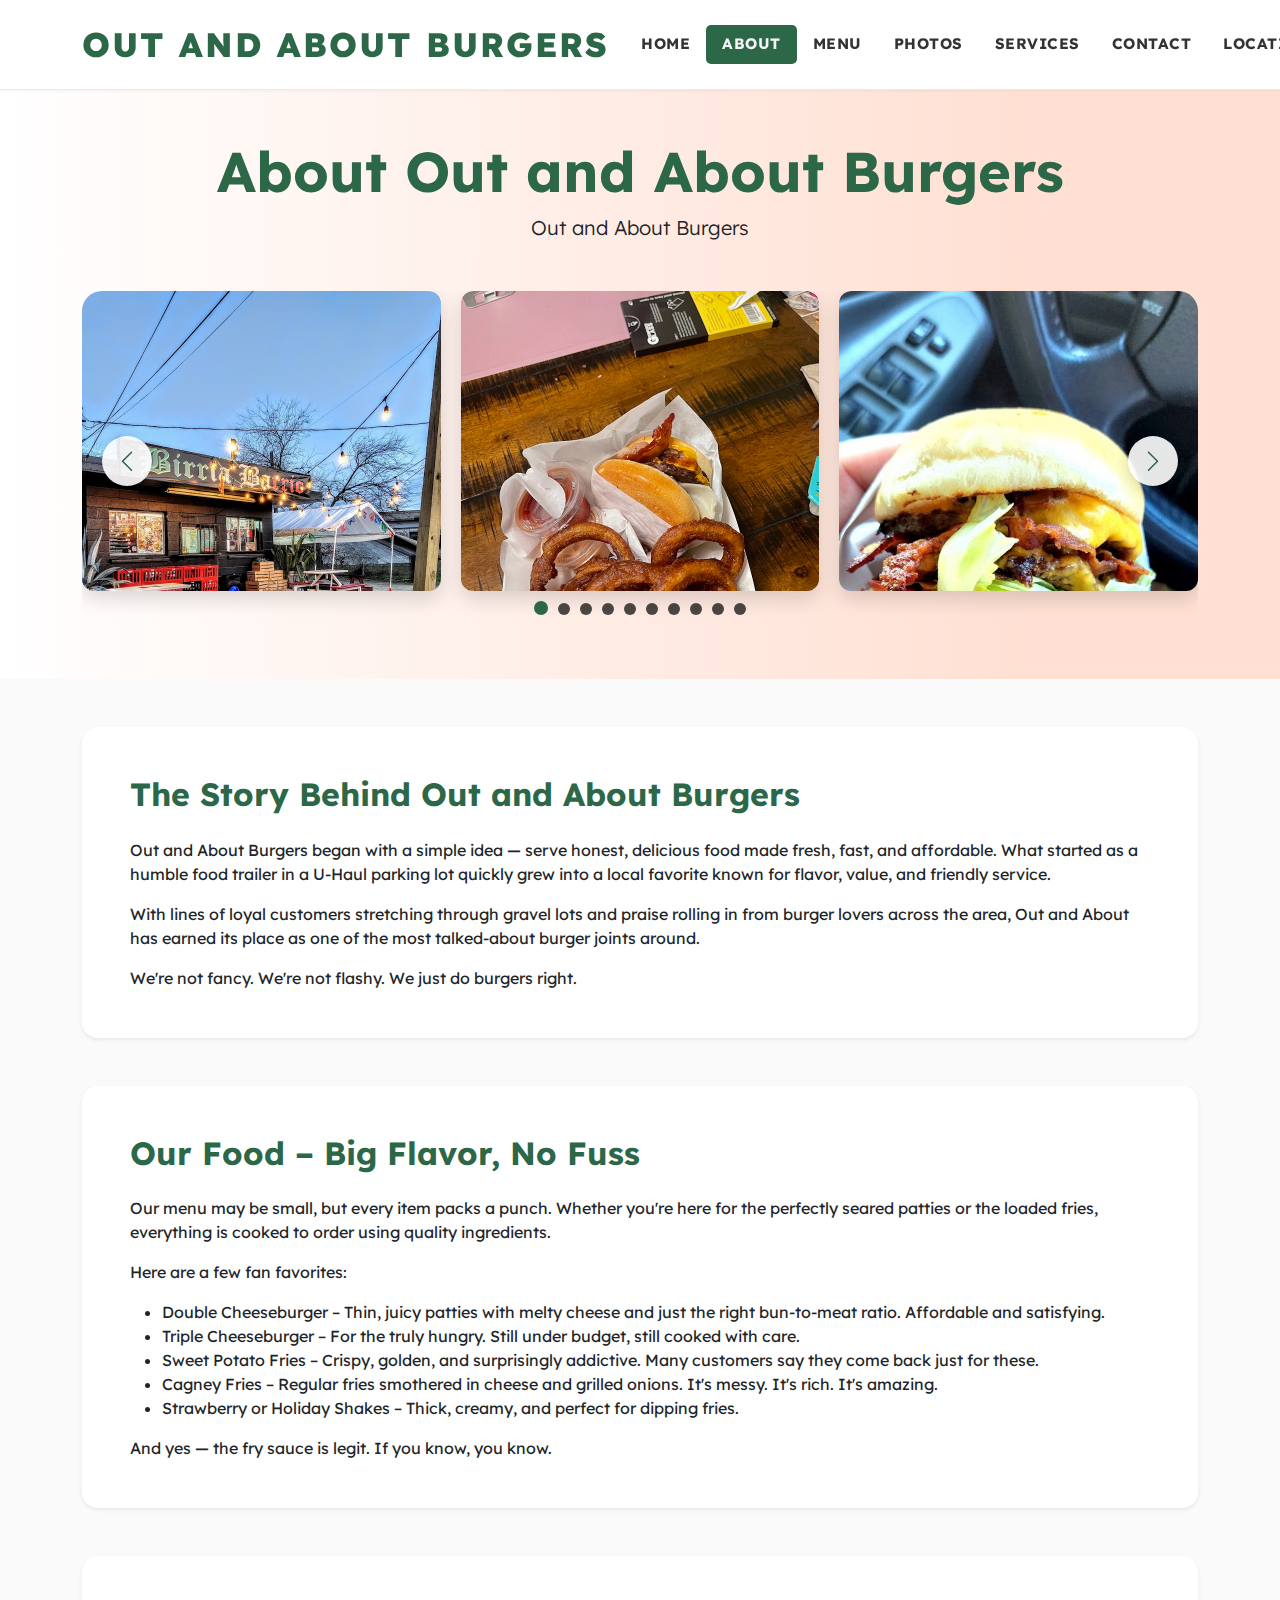
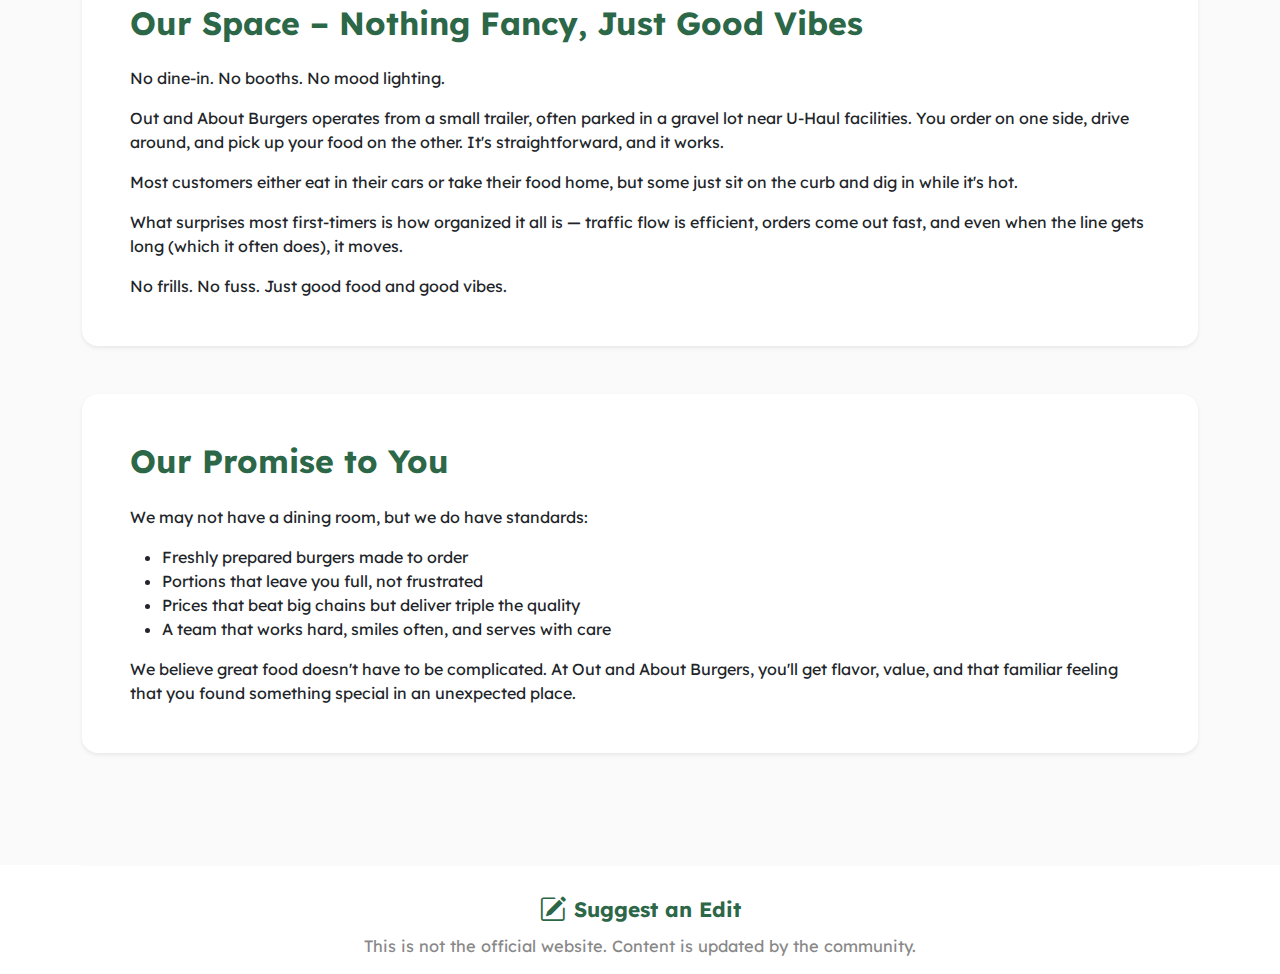
<file: about.html>
<!DOCTYPE html>
<html lang="en" style="--color: #324f9b">

<head>
    <meta charset="UTF-8">
    <meta name="viewport"
        content="width=0, initial-scale=1.0, maximum-scale=1.0, minimum-scale=1.0, user-scalable=no, shrink-to-fit=no, interactive-widget=resizes-content">
    <title>About Out and About Burgers – Big Flavor from a Small Trailer</title>

    <meta name="description"
        content="Learn how Out and About Burgers became a local favorite by serving fresh, affordable, made-to-order burgers, fries, and shakes—no frills, just good vibes.">
    <meta name="keywords"
        content="Out and About Burgers, food truck burgers, fresh burgers, homemade fries, local burger spot">

    <link href="https://cdn.jsdelivr.net/npm/bootstrap@5.3.0/dist/css/bootstrap.min.css" rel="stylesheet">
    <link href="https://fonts.googleapis.com/css2?family=Lexend:wght@400;700&display=swap" rel="stylesheet">
    <link rel="stylesheet" href="assets/css/style.css">
    <link rel="stylesheet" href="assets/css/slider.css">
    <link rel="stylesheet" href="https://cdn.jsdelivr.net/npm/swiper@10/swiper-bundle.min.css" />

    <link rel="canonical" href="https://out-and-about-burgers.site/about">
    <link rel="sitemap" type="application/xml" href="sitemap.xml">
    <link rel="shortcut icon" href="/assets/images/favicon/favicon.ico">
    <meta name="format-detection" content="telephone=yes">
    <meta name="theme-color" content="#324f9b">

    <meta name="robots" content="index, follow">

    <!-- Mobile optimization -->
    <meta name="HandheldFriendly" content="True">
    <meta name="MobileOptimized" content="320">
    <meta http-equiv="X-UA-Compatible" content="IE=edge">

    <!-- Open Graph / Facebook -->
    <meta property="og:title" content="About Out and About Burgers – Big Flavor from a Small Trailer">
    <meta property="og:description"
        content="Learn how Out and About Burgers became a local favorite by serving fresh, affordable, made-to-order burgers, fries, and shakes—no frills, just good vibes.">
    <meta property="og:url" content="https://out-and-about-burgers.site/about">
    <meta property="og:type" content="website">
    <meta property="og:locale" content="en_US">
    <meta property="og:image" content="https://out-and-about-burgers.site/assets/img/trailer-exterior.jpg">
    <meta property="og:image:width" content="1200">
    <meta property="og:image:height" content="630">
    <meta property="og:site_name" content="Out and About Burgers">

    <!-- Twitter Card -->
    <meta name="twitter:card" content="summary_large_image">
    <meta name="twitter:title" content="About Out and About Burgers – Big Flavor from a Small Trailer">
    <meta name="twitter:description"
        content="Learn how Out and About Burgers became a local favorite by serving fresh, affordable, made-to-order burgers, fries, and shakes—no frills, just good vibes.">
    <meta name="twitter:image" content="https://out-and-about-burgers.site/assets/img/trailer-exterior.jpg">

    <!-- Apple touch icon -->
    <link rel="apple-touch-icon" href="/assets/images/favicon/apple-touch-icon.png">
    <link rel="apple-touch-icon" sizes="180x180" href="/assets/images/favicon/apple-touch-icon.png">
    <link rel="apple-touch-icon" sizes="152x152" href="/assets/images/favicon/apple-touch-icon.png">
    <link rel="apple-touch-icon" sizes="120x120" href="/assets/images/favicon/apple-touch-icon.png">

    <!-- About Page Specific Schema -->
    <script type="application/ld+json">
        {
            "@context": "https://schema.org",
            "@type": "AboutPage",
            "isPartOf": {
                "@type": "WebSite",
                "name": "Out and About Burgers",
                "url": "https://out-and-about-burgers.site"
            },
            "name": "About Out and About Burgers – Big Flavor from a Small Trailer",
            "description": "Learn how Out and About Burgers became a local favorite by serving fresh, affordable, made-to-order burgers, fries, and shakes—no frills, just good vibes.",
            "mainEntity": {
                "@type": "Restaurant",
                "name": "Out and About Burgers",
                "disambiguatingDescription": "Food truck serving fresh, made-to-order burgers and fries",
                "foundingDate": "2018"
            }
        }
    </script>

</head>

<body>
    <!-- Navbar -->
    <nav class="navbar navbar-expand-lg sticky-top" style="background: #fff; box-shadow: 0 1px 3px rgba(0,0,0,0.05);">
        <div class="container">
            <a class="navbar-brand d-flex align-items-center" href="/">
                <span
                    style="font-weight:800; color:var(--primary-color); font-family:var(--font-title); text-transform:uppercase; font-size: 34px;">Out
                    and About
                    Burgers</span>
            </a>
            <button class="navbar-toggler" type="button" data-bs-toggle="collapse" data-bs-target="#navbarNav"
                aria-controls="navbarNav" aria-expanded="false" aria-label="Toggle navigation">
                <span class="navbar-toggler-icon"></span>
            </button>
            <div class="collapse navbar-collapse" id="navbarNav">
                <ul class="navbar-nav ms-auto">
                    <li class="nav-item"><a class="nav-link" href="/">HOME</a></li>
                    <li class="nav-item"><a class="nav-link active" href="/about" aria-current="page">ABOUT</a></li>
                    <li class="nav-item"><a class="nav-link" href="/menu">MENU</a></li>
                    <li class="nav-item"><a class="nav-link" href="/photos">PHOTOS</a></li>
                    <li class="nav-item"><a class="nav-link" href="/services">SERVICES</a></li>
                    <li class="nav-item"><a class="nav-link" href="/contact">CONTACT</a></li>
                    <li class="nav-item"><a class="nav-link" href="/#locations">LOCATIONS</a></li>
                </ul>
            </div>
        </div>
    </nav>

    <!-- About Hero Section -->
    <header class="py-5" style="background: linear-gradient(90deg, #fff, #ffe0d3 80%);">
        <div class="container text-center">
            <div class="mb-5">

                <h1 class="display-4 fw-bold" style="font-family:var(--font-title); color:var(--primary-color);">About
                    Out and About Burgers

                </h1>
                <span class="lead mb-4">Out and About Burgers</span>

            </div>
            <div class="position-relative">
                <div class="swiper-container" id="slide-TRTD1ERvz" style="max-height: 600px; overflow: hidden;">
                    <div class="swiper-wrapper">
                        <div class="swiper-slide">
                            <a href="./assets/images/slider/slider-1.jpg" data-fancybox="hero-gallery"
                                data-caption="Out and About Burgers drive-thru">
                                <img src="./assets/images/slider/slider-1.jpg" alt="Out and About Burgers drive-thru"
                                    loading="lazy" style="width: 100%; height: 500px; object-fit: cover;">
                            </a>
                        </div>
                        <div class="swiper-slide">
                            <a href="./assets/images/slider/slider-2.jpg" data-fancybox="hero-gallery"
                                data-caption="Out and About Burgers menu board">
                                <img src="./assets/images/slider/slider-2.jpg" alt="Out and About Burgers menu board"
                                    loading="lazy" style="width: 100%; height: 500px; object-fit: cover;">
                            </a>
                        </div>
                        <div class="swiper-slide">
                            <a href="./assets/images/slider/slider-3.jpg" data-fancybox="hero-gallery"
                                data-caption="Out and About Burgers cheeseburger">
                                <img src="./assets/images/slider/slider-3.jpg" alt="Out and About Burgers cheeseburger"
                                    loading="lazy" style="width: 100%; height: 500px; object-fit: cover;">
                            </a>
                        </div>
                        <div class="swiper-slide">
                            <a href="./assets/images/slider/slider-4.jpg" data-fancybox="hero-gallery"
                                data-caption="Out and About Burgers fries">
                                <img src="./assets/images/slider/slider-4.jpg" alt="Out and About Burgers fries"
                                    loading="lazy" style="width: 100%; height: 500px; object-fit: cover;">
                            </a>
                        </div>
                        <div class="swiper-slide">
                            <a href="./assets/images/slider/slider-5.jpg" data-fancybox="hero-gallery"
                                data-caption="Out and About Burgers double cheeseburger">
                                <img src="./assets/images/slider/slider-5.jpg"
                                    alt="Out and About Burgers double cheeseburger" loading="lazy"
                                    style="width: 100%; height: 500px; object-fit: cover;">
                            </a>
                        </div>
                        <div class="swiper-slide">
                            <a href="./assets/images/slider/slider-6.jpg" data-fancybox="hero-gallery"
                                data-caption="Out and About Burgers exterior">
                                <img src="./assets/images/slider/slider-6.jpg" alt="Out and About Burgers exterior"
                                    loading="lazy" style="width: 100%; height: 500px; object-fit: cover;">
                            </a>
                        </div>
                        <div class="swiper-slide">
                            <a href="./assets/images/slider/slider-7.jpg" data-fancybox="hero-gallery"
                                data-caption="Out and About Burgers meal">
                                <img src="./assets/images/slider/slider-7.jpg" alt="Out and About Burgers meal"
                                    loading="lazy" style="width: 100%; height: 500px; object-fit: cover;">
                            </a>
                        </div>
                        <div class="swiper-slide">
                            <a href="./assets/images/slider/slider-8.jpg" data-fancybox="hero-gallery"
                                data-caption="Out and About Burgers sign">
                                <img src="./assets/images/slider/slider-8.jpg" alt="Out and About Burgers sign"
                                    loading="lazy" style="width: 100%; height: 500px; object-fit: cover;">
                            </a>
                        </div>
                        <div class="swiper-slide">
                            <a href="./assets/images/slider/slider-9.jpg" data-fancybox="hero-gallery"
                                data-caption="Out and About Burgers location">
                                <img src="./assets/images/slider/slider-9.jpg" alt="Out and About Burgers location"
                                    loading="lazy" style="width: 100%; height: 500px; object-fit: cover;">
                            </a>
                        </div>
                        <div class="swiper-slide">
                            <a href="./assets/images/slider/slider-10.jpg" data-fancybox="hero-gallery"
                                data-caption="Out and About Burgers onion rings">
                                <img src="./assets/images/slider/slider-10.jpg" alt="Out and About Burgers onion rings"
                                    loading="lazy" style="width: 100%; height: 500px; object-fit: cover;">
                            </a>
                        </div>
                    </div>
                    <!-- Pagination -->
                    <div class="swiper-pagination banner-pagination"></div>
                </div>
                <!-- Navigation buttons outside the swiper container for better positioning -->
                <div class="banner-button-prev"><i class="bi bi-chevron-left"></i></div>
                <div class="banner-button-next"><i class="bi bi-chevron-right"></i></div>
            </div>

        </div>

    </header>

    <!-- Brand Story Section -->
    <main class="py-5">
        <div class="container">

            <section class="mb-5">
                <div class="card border-0 shadow-sm mb-5 rounded-4 overflow-hidden">
                    <div class="card-body p-4 p-lg-5">
                        <h2 class="fw-bold mb-4" style="color:var(--primary-color);">The Story Behind Out and About
                            Burgers
                        </h2>
                        <p class="mb-0">Out and About Burgers began with a simple idea — serve honest, delicious food
                            made fresh, fast, and affordable. What started as a humble food trailer in a U-Haul parking
                            lot quickly grew into a local favorite known for flavor, value, and friendly service.
                        </p>
                        <p class="mb-0 mt-3">With lines of loyal customers stretching through gravel lots and praise
                            rolling in from burger lovers across the area, Out and About has earned its place as one of
                            the most talked-about burger joints around.
                        </p>
                        <p class="mb-0 mt-3">We're not fancy. We're not flashy. We just do burgers right.
                        </p>
                    </div>
                </div>
            </section>

            <section class="mb-5">
                <div class="card border-0 shadow-sm mb-5 rounded-4 overflow-hidden">
                    <div class="card-body p-4 p-lg-5">
                        <h2 class="fw-bold mb-4" style="color:var(--primary-color);">Our Food – Big Flavor, No Fuss
                        </h2>
                        <p>Our menu may be small, but every item packs a punch. Whether you're here for the perfectly
                            seared patties or the loaded fries, everything is cooked to order using quality ingredients.
                        </p>

                        <p>Here are a few fan favorites:</p>

                        <ul class="mb-3">
                            <li>Double Cheeseburger – Thin, juicy patties with melty cheese and just the right
                                bun-to-meat ratio. Affordable and satisfying.</li>
                            <li>Triple Cheeseburger – For the truly hungry. Still under budget, still cooked with care.
                            </li>
                            <li>Sweet Potato Fries – Crispy, golden, and surprisingly addictive. Many customers say they
                                come back just for these.</li>
                            <li>Cagney Fries – Regular fries smothered in cheese and grilled onions. It's messy. It's
                                rich. It's amazing.</li>
                            <li>Strawberry or Holiday Shakes – Thick, creamy, and perfect for dipping fries.</li>
                        </ul>

                        <p class="mb-0">And yes — the fry sauce is legit. If you know, you know.</p>
                    </div>
                </div>
            </section>


            <section class="mb-5">
                <div class="card border-0 shadow-sm mb-5 rounded-4 overflow-hidden">
                    <div class="card-body p-4 p-lg-5">
                        <h2 class="fw-bold mb-4" style="color:var(--primary-color);">Our Space – Nothing Fancy, Just
                            Good Vibes
                        </h2>
                        <p>No dine-in. No booths. No mood lighting.</p>

                        <p>Out and About Burgers operates from a small trailer, often parked in a gravel lot near U-Haul
                            facilities. You order on one side, drive around, and pick up your food on the other. It's
                            straightforward, and it works.</p>

                        <p>Most customers either eat in their cars or take their food home, but some just sit on the
                            curb and dig in while it's hot.</p>

                        <p class="mb-0">What surprises most first-timers is how organized it all is — traffic flow is
                            efficient, orders come out fast, and even when the line gets long (which it often does), it
                            moves.</p>

                        <p class="mb-0 mt-3">No frills. No fuss. Just good food and good vibes.</p>
                    </div>
                </div>
            </section>


            <section class="mb-5">
                <div class="card border-0 shadow-sm mb-5 rounded-4 overflow-hidden">
                    <div class="card-body p-4 p-lg-5">
                        <h2 class="fw-bold mb-4" style="color:var(--primary-color);">Our Promise to You
                        </h2>
                        <p>We may not have a dining room, but we do have standards:
                        </p>

                        <ul class="mb-3">
                            <li>Freshly prepared burgers made to order</li>
                            <li>Portions that leave you full, not frustrated</li>
                            <li>Prices that beat big chains but deliver triple the quality</li>
                            <li>A team that works hard, smiles often, and serves with care</li>
                        </ul>

                        <p class="mb-0">We believe great food doesn't have to be complicated. At Out and About Burgers,
                            you'll get flavor, value, and that familiar feeling that you found something special in an
                            unexpected place.</p>
                    </div>
                </div>
            </section>
        </div>
    </main>


    <!-- Footer -->
    <footer class="pb-2" style="background:#fff; color:var(--secondary-color);">
        <div class="container">
            <hr style="margin-bottom: 1.5rem; color:#eee;">
            <div class="footer-suggest-edit">
                <div class="edit-title" onclick="window.location.href='suggestion'">
                    <i class="bi bi-pencil-square"></i>
                    Suggest an Edit
                </div>
                <div class="edit-desc">
                    This is not the official website. Content is updated by the community.
                </div>
            </div>
        </div>
        <!-- Scroll to top button -->
        <button id="scrollTopBtn" onclick="window.scrollTo({top:0,behavior:'smooth'});" aria-label="Scroll to top"
            style="position:fixed;bottom:32px;right:32px;z-index:999;background:var(--primary-color);color:#fff;border:none;width:48px;height:48px;border-radius:50%;box-shadow:0 2px 8px rgba(139, 95, 14, 0.12);display:flex;align-items:center;justify-content:center;font-size:1.6rem;">
            <i class="bi bi-arrow-up-short"></i>
        </button>
        <script>
            // Show/hide scroll top button
            const scrollBtn = document.getElementById('scrollTopBtn');
            window.addEventListener('scroll', function () {
                if (window.scrollY > 200) scrollBtn.style.display = 'flex';
                else scrollBtn.style.display = 'none';
            });
            scrollBtn.style.display = 'none';
        </script>
    </footer>

    <!-- Bootstrap JS & Icons -->
    <script src="https://cdn.jsdelivr.net/npm/bootstrap@5.3.0/dist/js/bootstrap.bundle.min.js"></script>
    <link rel="stylesheet" href="https://cdn.jsdelivr.net/npm/bootstrap-icons@1.10.5/font/bootstrap-icons.css">
    <script src="https://code.jquery.com/jquery-3.7.1.min.js"></script>
    <script src="https://cdn.jsdelivr.net/npm/swiper@10/swiper-bundle.min.js"></script>
    <script src="https://cdn.jsdelivr.net/npm/@fancyapps/ui@4.0/dist/fancybox.umd.js"></script>


    <script src="assets/js/home.js"></script>

</body>

</html>
</file>
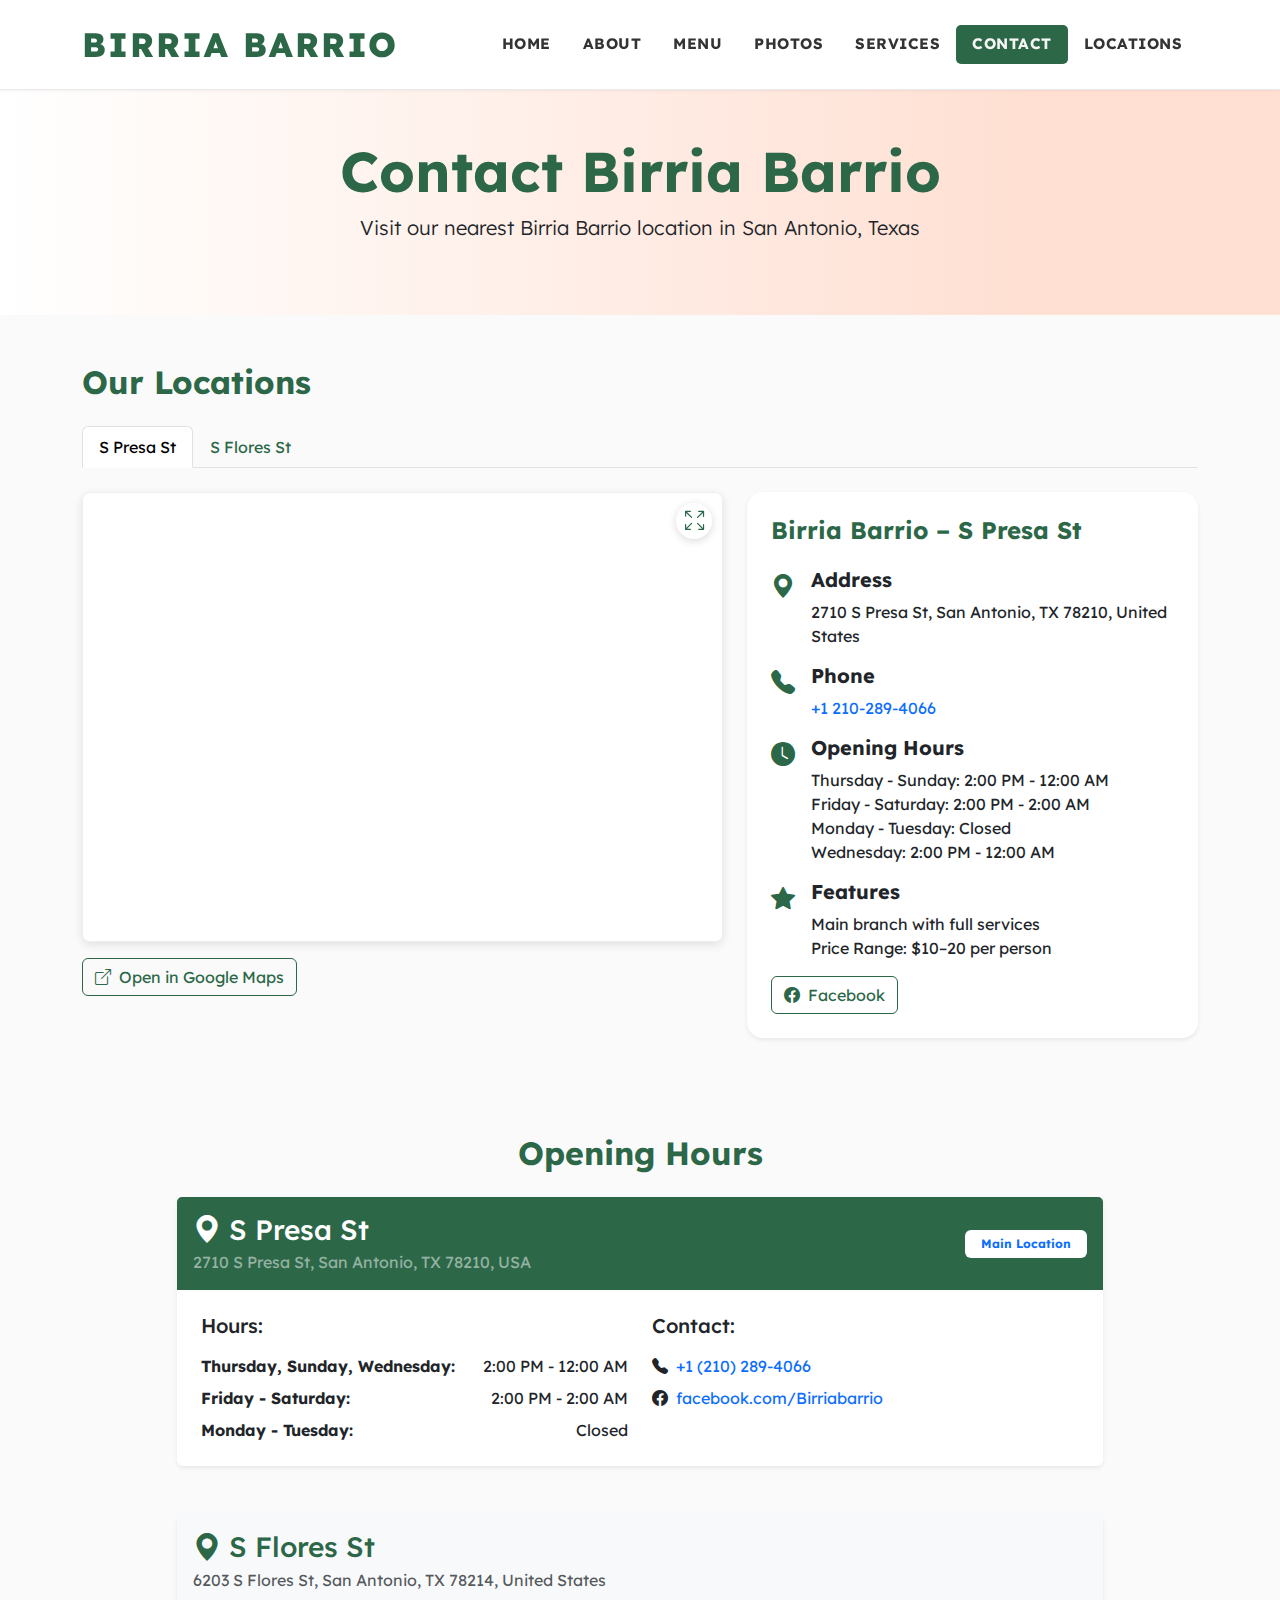
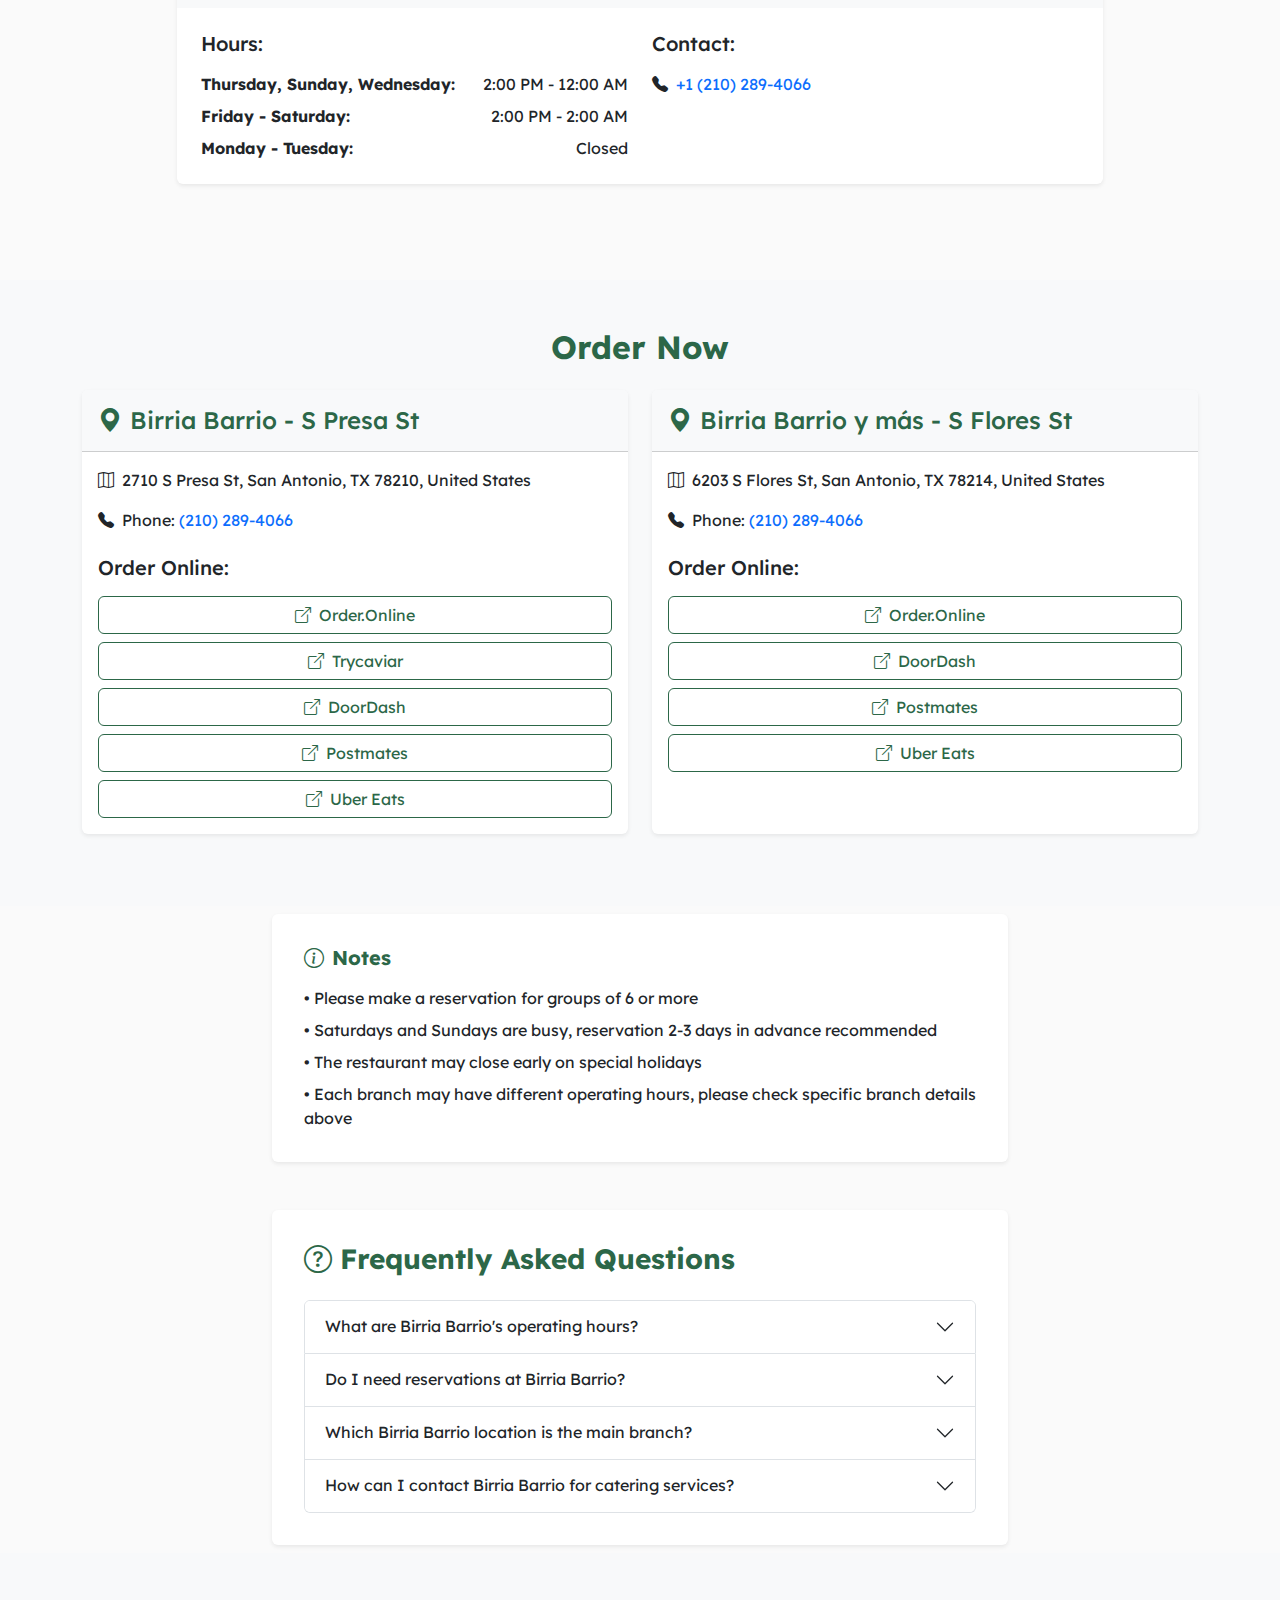
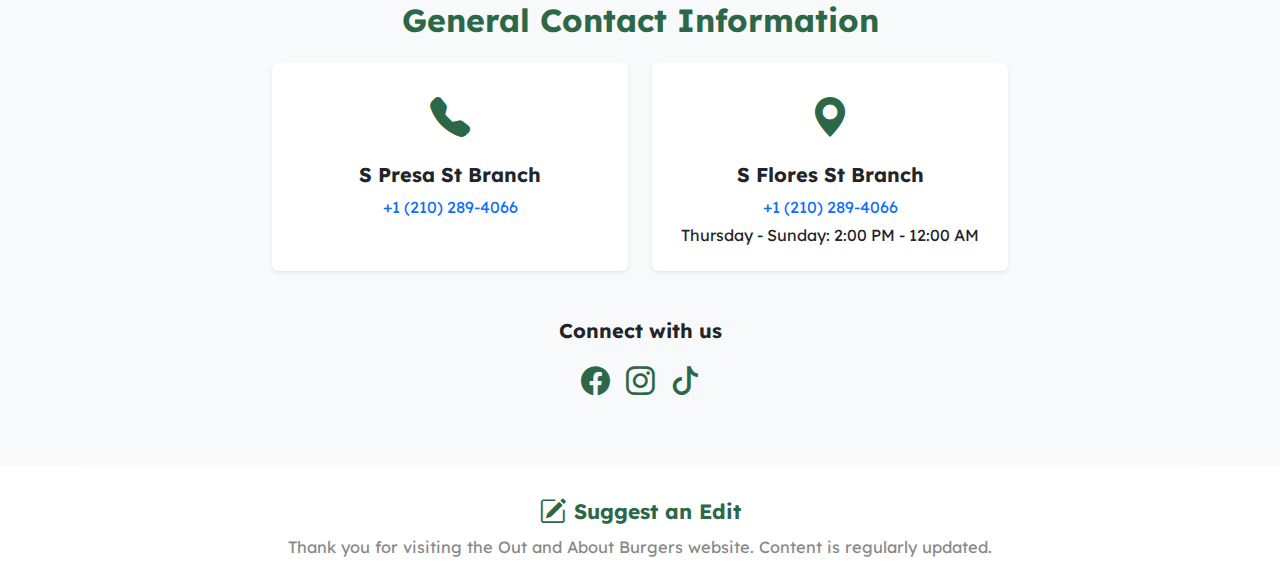
<file: contact.html>
<!DOCTYPE html>
<html lang="en" style="--color: #324f9b">

<head>
    <meta charset="UTF-8">
    <meta name="viewport" content="width=device-width, initial-scale=1.0, maximum-scale=5.0">
    <title>Contact Birria Barrio | Visit Our San Antonio Locations</title>
    <meta name="description"
        content="Find Birria Barrio in San Antonio at S Presa St & S Flores St. Call +1-210-289-4066. View hours, locations & map for the best birria tacos in town">
    <meta name="keywords" content="Birria Barrio, birria tacos, San Antonio, TX, Texas, birria, contact">

    <link href="https://cdn.jsdelivr.net/npm/bootstrap@5.3.0/dist/css/bootstrap.min.css" rel="stylesheet">
    <link href="https://fonts.googleapis.com/css2?family=Lexend:wght@400;700&display=swap" rel="stylesheet">
    <link rel="stylesheet" href="assets/css/style.css">
    <link rel="stylesheet" href="https://cdn.jsdelivr.net/npm/bootstrap-icons@1.10.0/font/bootstrap-icons.css">
    <link rel="stylesheet" href="https://cdn.jsdelivr.net/npm/swiper@10/swiper-bundle.min.css" />

    <style>
        .nav-link {
            color: var(--primary-color);
        }

        .location-hours-tabs .nav-link {
            color: var(--primary-color);
            border-radius: 6px;
            padding: 8px 16px;
            margin-right: 4px;
        }

        .location-hours-tabs .nav-link.active {
            background-color: var(--primary-color);
            color: white;
        }

        .hours-comparison-table th,
        .hours-comparison-table td {
            vertical-align: middle;
        }

        .text-success {
            color: #198754 !important;
        }

        .text-warning {
            color: #ffc107 !important;
        }

        .location-hours-card {
            background-color: #fff;
            border-radius: 8px;
        }

        @media (max-width: 767px) {
            .nav-pills .nav-link {
                font-size: 0.85rem;
                padding: 6px 10px;
            }
        }
    </style>

    <link rel="canonical" href="https://birriabarrio.site/contact">
    <link rel="sitemap" type="application/xml" href="/sitemap.xml">
    <link rel="shortcut icon" href="/assets/images/favicon/favicon.ico">
    <meta name="format-detection" content="telephone=yes">
    <meta name="theme-color" content="#00205B">

    <meta name="robots" content="index, follow">

    <!-- Mobile optimization -->
    <meta name="HandheldFriendly" content="True">
    <meta name="MobileOptimized" content="320">
    <meta http-equiv="X-UA-Compatible" content="IE=edge">

    <!-- Open Graph Tags -->
    <meta property="og:title" content="Contact Birria Barrio | Visit Our San Antonio Locations">
    <meta property="og:description"
        content="Find Birria Barrio in San Antonio at S Presa St & S Flores St. Call +1-210-289-4066. View hours, locations & map for the best birria tacos in town">
    <meta property="og:url" content="https://birriabarrio.site/contact">
    <meta property="og:type" content="website">
    <meta property="og:locale" content="en_US">
    <meta property="og:image" content="https://birriabarrio.site/assets/img/restaurant-exterior.jpg">
    <meta property="og:image:width" content="1200">
    <meta property="og:image:height" content="630">
    <meta property="og:site_name" content="Birria Barrio">

    <!-- Twitter Card -->
    <meta name="twitter:card" content="summary_large_image">
    <meta name="twitter:title" content="Contact Birria Barrio | Visit Our San Antonio Locations">
    <meta name="twitter:description"
        content="Find Birria Barrio in San Antonio at S Presa St & S Flores St. Call +1-210-289-4066. View hours, locations & map for the best birria tacos in town">
    <meta name="twitter:image" content="https://birriabarrio.site/assets/img/restaurant-exterior.jpg">

    <!-- Apple touch icon -->
    <link rel="apple-touch-icon" href="/assets/images/favicon/apple-touch-icon.png">
    <link rel="apple-touch-icon" sizes="180x180" href="/assets/images/favicon/apple-touch-icon.png">
    <link rel="apple-touch-icon" sizes="152x152" href="/assets/images/favicon/apple-touch-icon.png">
    <link rel="apple-touch-icon" sizes="120x120" href="/assets/images/favicon/apple-touch-icon.png">

    <!-- Structured Data for SEO -->
    <script
        type="application/ld+json">    {      "@context": "https://schema.org",      "@type": "Restaurant",      "name": "Birria Barrio",      "url": "https://birriabarrio.site/contact.html",      "logo": "https://birriabarrio.site/assets/img/logo.png",      "sameAs": [        "https://www.facebook.com/Birriabarrio"      ],      "telephone": "+12102894066",      "description": "Birria Barrio is a popular taco restaurant with locations on S Presa St and S Flores St in San Antonio, TX. Visit us for delicious birria tacos in a welcoming atmosphere.",      "priceRange": "$10-20",      "servesCuisine": "Mexican, Tacos, Birria",      "hasMap": "https://maps.app.goo.gl/aGpe6u4L7rbdXGNTA",      "areaServed": "San Antonio, TX",      "department": [        {          "@type": "Restaurant",          "name": "Birria Barrio - S Presa St",          "address": {            "@type": "PostalAddress",            "streetAddress": "2710 S Presa St",            "addressLocality": "San Antonio",            "addressRegion": "TX",            "postalCode": "78210",            "addressCountry": "US"          },          "telephone": "+12102894066",          "openingHoursSpecification": [            {              "@type": "OpeningHoursSpecification",              "dayOfWeek": ["Thursday", "Friday", "Saturday", "Sunday", "Wednesday"],              "opens": "14:00",              "closes": "00:00"            },            {              "@type": "OpeningHoursSpecification",              "dayOfWeek": ["Friday", "Saturday"],              "opens": "14:00",              "closes": "02:00"            }          ]        },        {          "@type": "Restaurant",          "name": "Birria Barrio y más - S Flores St",          "address": {            "@type": "PostalAddress",            "streetAddress": "6203 S Flores St",            "addressLocality": "San Antonio",            "addressRegion": "TX",            "postalCode": "78214",            "addressCountry": "US"          },          "telephone": "+12102894066",          "openingHoursSpecification": [            {              "@type": "OpeningHoursSpecification",              "dayOfWeek": ["Thursday", "Friday", "Saturday", "Sunday", "Wednesday"],              "opens": "14:00",              "closes": "00:00"            },            {              "@type": "OpeningHoursSpecification",              "dayOfWeek": ["Friday", "Saturday"],              "opens": "14:00",              "closes": "02:00"            }          ]        }      ]    }    </script>

    <!-- FAQ Structured Data -->
    <script
        type="application/ld+json">    {      "@context": "https://schema.org",      "@type": "FAQPage",      "mainEntity": [        {          "@type": "Question",          "name": "What are Birria Barrio's operating hours?",          "acceptedAnswer": {            "@type": "Answer",            "text": "Birria Barrio locations are open Wednesday through Sunday from 2:00 PM to midnight, with extended hours until 2:00 AM on Fridays and Saturdays. We are closed on Mondays and Tuesdays."          }        },        {          "@type": "Question",          "name": "Do I need reservations at Birria Barrio?",          "acceptedAnswer": {            "@type": "Answer",            "text": "Reservations are recommended for groups of 6 or more, especially on weekends when our restaurants are busiest. We suggest making reservations 2-3 days in advance for Friday and Saturday visits to ensure availability."          }        },        {          "@type": "Question",          "name": "Which Birria Barrio location is the main branch?",          "acceptedAnswer": {            "@type": "Answer",            "text": "Our S Presa location at 2710 S Presa St, San Antonio, TX 78210 is our main branch. This was our first restaurant and serves as our headquarters. All locations offer the same great menu and quality."          }        },        {          "@type": "Question",          "name": "How can I contact Birria Barrio for catering services?",          "acceptedAnswer": {            "@type": "Answer",            "text": "For catering inquiries, please call our main phone number at +1 (210) 289-4066. We offer catering services for events of all sizes with advance notice."          }        }      ]    }    </script>

    <!-- BreadcrumbList Structured Data -->
    <script
        type="application/ld+json">    {      "@context": "https://schema.org",      "@type": "BreadcrumbList",      "itemListElement": [        {          "@type": "ListItem",          "position": 1,          "name": "Home",          "item": "https://birriabarrio.site/"        },        {          "@type": "ListItem",          "position": 2,          "name": "Contact",          "item": "https://birriabarrio.site/contact"        }      ]    }    </script>

</head>

<body>
    <!-- Navbar -->
    <nav class="navbar navbar-expand-lg sticky-top" style="background: #fff; box-shadow: 0 1px 3px rgba(0,0,0,0.05);">
        <div class="container">
            <a class="navbar-brand d-flex align-items-center" href="/">
                <span
                    style="font-weight:800; color:var(--primary-color); font-family:var(--font-title); text-transform:uppercase; font-size: 34px;">Birria
                    Barrio</span>
            </a>
            <button class="navbar-toggler" type="button" data-bs-toggle="collapse" data-bs-target="#navbarNav"
                aria-controls="navbarNav" aria-expanded="false" aria-label="Toggle navigation">
                <span class="navbar-toggler-icon"></span>
            </button>
            <div class="collapse navbar-collapse" id="navbarNav">
                <ul class="navbar-nav ms-auto">
                    <li class="nav-item"><a class="nav-link " href="/">HOME</a></li>
                    <li class="nav-item"><a class="nav-link" href="/about">ABOUT</a></li>
                    <li class="nav-item"><a class="nav-link" href="/menu">MENU</a></li>
                    <li class="nav-item"><a class="nav-link" href="/photos">PHOTOS</a></li>
                    <li class="nav-item"><a class="nav-link" href="/services">SERVICES</a></li>
                    <li class="nav-item"><a class="nav-link active" href="/contact">CONTACT</a></li>
                    <li class="nav-item"><a class="nav-link" href="/#locations">LOCATIONS</a></li>
                </ul>
            </div>
        </div>
    </nav>


    <!-- Contact Hero Section -->
    <section class="py-5 hero-section" style="background: linear-gradient(90deg, #fff, #ffe0d3 80%);">
        <div class="container text-center">
            <h1 class="display-4 fw-bold" style="font-family:var(--font-title); color:var(--primary-color);">Contact
                Birria Barrio </h1>
            <p class="lead mb-4">Visit our nearest Birria Barrio location in San Antonio, Texas</p>
        </div>
    </section>

    <!-- Locations Section -->
    <section class="py-5 locations-section">
        <div class="container">
            <h2 class="fw-bold mb-4" style="color:var(--primary-color);">Our Locations</h2>

            <!-- Location Selector Tabs -->
            <ul class="nav nav-tabs mb-4" id="locationTabs" role="tablist">
                <li class="nav-item" role="presentation"> <button class="nav-link active" id="spresa-tab"
                        data-bs-toggle="tab" data-bs-target="#spresa" type="button" role="tab" aria-selected="true"
                        onclick="updateMap('spresa')"> S Presa St </button> </li>
                <li class="nav-item" role="presentation"> <button class="nav-link" id="sflores-tab" data-bs-toggle="tab"
                        data-bs-target="#sflores" type="button" role="tab" aria-selected="false"
                        onclick="updateMap('sflores')"> S Flores St </button> </li>
            </ul>

            <div class="row g-4">
                <!-- Map Container -->
                <div class="col-lg-7">
                    <div class="map-container"
                        style="height:450px; box-shadow: 0 3px 10px rgba(0,0,0,0.1); border-radius: 8px; overflow: hidden;">
                        <div class="map-responsive h-100" id="locationMap">
                            <iframe id="mapFrame"
                                src="https://www.google.com/maps/embed?pb=!1m18!1m12!1m3!1d3842.2161385900254!2d-98.48103468813488!3d29.394902963546542!2m3!1f0!2f0!3f0!3m2!1i1024!2i768!4f13.1!3m3!1m2!1s0x865cf7af822e440f%3A0xe48b15283c3f7176!2sBirria%20Barrio!5e0!3m2!1sen!2sus!4v1747299067262!5m2!1sen!2sus"
                                width="100%" height="100%" style="border:0;" allowfullscreen="" loading="lazy"
                                referrerpolicy="no-referrer-when-downgrade"
                                title="Birria Barrio S Presa St Location Map"></iframe>
                        </div>
                        <button class="map-expand-btn" data-bs-toggle="modal" data-bs-target="#mapModal">
                            <i class="bi bi-arrows-fullscreen"></i>
                        </button>
                    </div>
                    <div class="mt-3">
                        <a href="https://maps.app.goo.gl/aGpe6u4L7rbdXGNTA" target="_blank"
                            class="btn btn-outline-primary" id="mapsLink"> <i
                                class="bi bi-box-arrow-up-right me-2"></i>Open in Google Maps </a>
                    </div>
                </div>

                <!-- Location Details -->
                <div class="col-lg-5">
                    <div class="tab-content" id="locationTabContent">
                        <!-- S Presa St Location -->
                        <div class="tab-pane fade show active" id="spresa" role="tabpanel">
                            <div class="location-card p-4 bg-white rounded-4 shadow-sm h-100">
                                <h4 class="fw-bold" style="color:var(--primary-color);">Birria Barrio – S Presa St </h4>
                                <div class="d-flex align-items-start mt-4 mb-3">
                                    <div class="contact-icon me-3"> <i class="bi bi-geo-alt-fill fs-4"
                                            style="color:var(--primary-color);"></i> </div>
                                    <div>
                                        <h5 class="fw-bold">Address</h5>
                                        <p class="mb-0">2710 S Presa St, San Antonio, TX 78210, United States</p>
                                    </div>
                                </div>
                                <div class="d-flex align-items-start mb-3">
                                    <div class="contact-icon me-3"> <i class="bi bi-telephone-fill fs-4"
                                            style="color:var(--primary-color);"></i> </div>
                                    <div>
                                        <h5 class="fw-bold">Phone</h5>
                                        <p class="mb-0"><a href="tel:+12102894066" class="text-decoration-none">+1
                                                210-289-4066</a></p>
                                    </div>
                                </div>
                                <div class="d-flex align-items-start mb-3">
                                    <div class="contact-icon me-3"> <i class="bi bi-clock-fill fs-4"
                                            style="color:var(--primary-color);"></i> </div>
                                    <div>
                                        <h5 class="fw-bold">Opening Hours</h5>
                                        <p class="mb-0">Thursday - Sunday: 2:00 PM - 12:00 AM</p>
                                        <p class="mb-0">Friday - Saturday: 2:00 PM - 2:00 AM</p>
                                        <p class="mb-0">Monday - Tuesday: Closed</p>
                                        <p class="mb-0">Wednesday: 2:00 PM - 12:00 AM</p>
                                    </div>
                                </div>
                                <div class="d-flex align-items-start mb-3">
                                    <div class="contact-icon me-3"> <i class="bi bi-star-fill fs-4"
                                            style="color:var(--primary-color);"></i> </div>
                                    <div>
                                        <h5 class="fw-bold">Features</h5>
                                        <p class="mb-0">Main branch with full services</p>
                                        <p class="mb-0">Price Range: $10–20 per person</p>
                                    </div>
                                </div>
                                <div class="mt-3 d-flex gap-2"> <a href="https://www.facebook.com/Birriabarrio"
                                        target="_blank" class="btn btn-outline-primary"> <i
                                            class="bi bi-facebook me-2"></i>Facebook </a> </div>
                            </div>
                        </div>

                        <!-- S Flores St Location -->
                        <div class="tab-pane fade" id="sflores" role="tabpanel">
                            <div class="location-card p-4 bg-white rounded-4 shadow-sm h-100">
                                <h4 class="fw-bold" style="color:var(--primary-color);">Birria Barrio y más – S Flores
                                    St</h4>
                                <div class="d-flex align-items-start mt-4 mb-3">
                                    <div class="contact-icon me-3"> <i class="bi bi-geo-alt-fill fs-4"
                                            style="color:var(--primary-color);"></i> </div>
                                    <div>
                                        <h5 class="fw-bold">Address</h5>
                                        <p class="mb-0">6203 S Flores St, San Antonio, TX 78214, United States</p>
                                    </div>
                                </div>
                                <div class="d-flex align-items-start mb-3">
                                    <div class="contact-icon me-3"> <i class="bi bi-telephone-fill fs-4"
                                            style="color:var(--primary-color);"></i> </div>
                                    <div>
                                        <h5 class="fw-bold">Phone</h5>
                                        <p class="mb-0"><a href="tel:+12102894066" class="text-decoration-none">+1
                                                210-289-4066</a></p>
                                    </div>
                                </div>
                                <div class="d-flex align-items-start mb-3">
                                    <div class="contact-icon me-3"> <i class="bi bi-clock-fill fs-4"
                                            style="color:var(--primary-color);"></i> </div>
                                    <div>
                                        <h5 class="fw-bold">Opening Hours</h5>
                                        <p class="mb-0">Thursday - Sunday: 2:00 PM - 12:00 AM</p>
                                        <p class="mb-0">Friday - Saturday: 2:00 PM - 2:00 AM</p>
                                        <p class="mb-0">Monday - Tuesday: Closed</p>
                                        <p class="mb-0">Wednesday: 2:00 PM - 12:00 AM</p>
                                    </div>
                                </div>
                                <div class="d-flex align-items-start mb-3">
                                    <div class="contact-icon me-3"> <i class="bi bi-star-fill fs-4"
                                            style="color:var(--primary-color);"></i> </div>
                                    <div>
                                        <h5 class="fw-bold">Features</h5>
                                        <p class="mb-0">Full service restaurant</p>
                                        <p class="mb-0">Price Range: $10–20 per person</p>
                                    </div>
                                </div>
                            </div>
                        </div>
                    </div>
                </div>
            </div>
        </div>
    </section>

    <!-- Opening Hours Section -->
    <section class="py-5">
        <div class="container">
            <h2 class="fw-bold mb-4 text-center" style="color:var(--primary-color);">Opening Hours</h2>

            <!-- S Presa St Location -->
            <div class="row justify-content-center mb-5">
                <div class="col-lg-10">
                    <div class="card border-0 shadow-sm">
                        <div class="card-header border-0 py-3"
                            style="background-color: var(--primary-color); color: white;">
                            <div class="d-flex align-items-center">
                                <div>
                                    <h3 class="mb-0"><i class="bi bi-geo-alt-fill me-2"></i>S Presa St</h3>
                                    <p class="mb-0 mt-1 text-white-50">2710 S Presa St, San Antonio, TX 78210, USA</p>
                                </div> <span class="badge bg-white text-primary ms-auto px-3 py-2">Main Location</span>
                            </div>
                        </div>
                        <div class="card-body p-4">
                            <div class="row">
                                <div class="col-md-6">
                                    <h5 class="mb-3">Hours:</h5>
                                    <ul class="list-unstyled mb-0">
                                        <li class="mb-2 d-flex justify-content-between"> <span><strong>Thursday, Sunday,
                                                    Wednesday:</strong></span> <span>2:00 PM - 12:00 AM</span> </li>
                                        <li class="mb-2 d-flex justify-content-between"> <span><strong>Friday -
                                                    Saturday:</strong></span> <span>2:00 PM - 2:00 AM</span> </li>
                                        <li class="d-flex justify-content-between"> <span><strong>Monday -
                                                    Tuesday:</strong></span> <span>Closed</span> </li>
                                    </ul>
                                </div>
                                <div class="col-md-6">
                                    <h5 class="mb-3">Contact:</h5>
                                    <ul class="list-unstyled mb-0">
                                        <li class="mb-2"><i class="bi bi-telephone-fill me-2"></i><a
                                                href="tel:+12102894066" class="text-decoration-none">+1 (210)
                                                289-4066</a></li>
                                        <li><i class="bi bi-facebook me-2"></i><a
                                                href="https://www.facebook.com/Birriabarrio" target="_blank"
                                                class="text-decoration-none">facebook.com/Birriabarrio</a></li>
                                    </ul>
                                </div>
                            </div>
                        </div>
                    </div>
                </div>
            </div>

            <!-- S Flores St Location -->
            <div class="row justify-content-center mb-5">
                <div class="col-lg-10">
                    <div class="card border-0 shadow-sm">
                        <div class="card-header border-0 py-3" style="background-color: #f8f9fa;">
                            <div class="d-flex align-items-center">
                                <div>
                                    <h3 class="mb-0" style="color: var(--primary-color);"><i
                                            class="bi bi-geo-alt-fill me-2"></i>S Flores St</h3>
                                    <p class="mb-0 mt-1 text-muted">6203 S Flores St, San Antonio, TX 78214, United
                                        States</p>
                                </div>
                            </div>
                        </div>
                        <div class="card-body p-4">
                            <div class="row">
                                <div class="col-md-6">
                                    <h5 class="mb-3">Hours:</h5>
                                    <ul class="list-unstyled mb-0">
                                        <li class="mb-2 d-flex justify-content-between"> <span><strong>Thursday, Sunday,
                                                    Wednesday:</strong></span> <span>2:00 PM - 12:00 AM</span> </li>
                                        <li class="mb-2 d-flex justify-content-between"> <span><strong>Friday -
                                                    Saturday:</strong></span> <span>2:00 PM - 2:00 AM</span> </li>
                                        <li class="d-flex justify-content-between"> <span><strong>Monday -
                                                    Tuesday:</strong></span> <span>Closed</span> </li>
                                    </ul>
                                </div>
                                <div class="col-md-6">
                                    <h5 class="mb-3">Contact:</h5>
                                    <ul class="list-unstyled mb-0">
                                        <li class="mb-2"><i class="bi bi-telephone-fill me-2"></i><a
                                                href="tel:+12102894066" class="text-decoration-none">+1 (210)
                                                289-4066</a></li>
                                    </ul>
                                </div>
                            </div>
                        </div>
                    </div>
                </div>
            </div>

        </div>
    </section>

    <!-- Order online section-->
    <section id="order-now" class="py-5 bg-light">
        <div class="container">
            <h2 class="fw-bold mb-4 text-center" style="color:var(--primary-color);">Order Now</h2>

            <div class="row justify-content-center">
                <!-- S Presa St Order Card -->
                <div class="col-lg-6 col-md-12 mb-4">
                    <div class="card border-0 shadow-sm h-100">
                        <div class="card-header py-3" style="background-color: #f8f9fa;">
                            <h4 class="mb-0" style="color: var(--primary-color);"><i
                                    class="bi bi-geo-alt-fill me-2"></i>Birria Barrio - S Presa St</h4>
                        </div>
                        <div class="card-body">
                            <p><i class="bi bi-map me-2"></i>2710 S Presa St, San Antonio, TX 78210, United States</p>
                            <p><i class="bi bi-telephone-fill me-2"></i>Phone: <a href="tel:+12102894066"
                                    class="text-decoration-none">(210) 289-4066</a></p>

                            <h5 class="mt-4 mb-3">Order Online:</h5>
                            <div class="d-grid gap-2">
                                <a rel="" nofollow""
                                    href="https://order.online/store/birria-barrio-san-antonio-1311953/" target="_blank"
                                    class="btn btn-outline-primary">
                                    <i class="bi bi-box-arrow-up-right me-2"></i>Order.Online
                                </a>
                                <a rel="" nofollow""
                                    href="https://www.trycaviar.com/store/birria-barrio-san-antonio-1311953/1883445/"
                                    target="_blank" class="btn btn-outline-primary">
                                    <i class="bi bi-box-arrow-up-right me-2"></i>Trycaviar
                                </a>
                                <a rel="" nofollow""
                                    href="https://www.doordash.com/store/birria-barrio-san-antonio-1311953/1883445/"
                                    target="_blank" class="btn btn-outline-primary">
                                    <i class="bi bi-box-arrow-up-right me-2"></i>DoorDash
                                </a>
                                <a rel="" nofollow""
                                    href="https://postmates.com/store/birria-barrio-2710-s-presa/NFov-gWhT0ijFa1i3XtVYg"
                                    target="_blank" class="btn btn-outline-primary">
                                    <i class="bi bi-box-arrow-up-right me-2"></i>Postmates
                                </a>
                                <a rel="" nofollow""
                                    href="https://www.ubereats.com/store/birria-barrio-2710-s-presa/NFov-gWhT0ijFa1i3XtVYg"
                                    target="_blank" class="btn btn-outline-primary">
                                    <i class="bi bi-box-arrow-up-right me-2"></i>Uber Eats
                                </a>
                            </div>
                        </div>
                    </div>
                </div>

                <!-- S Flores St Order Card -->
                <div class="col-lg-6 col-md-12 mb-4">
                    <div class="card border-0 shadow-sm h-100">
                        <div class="card-header py-3" style="background-color: #f8f9fa;">
                            <h4 class="mb-0" style="color: var(--primary-color);"><i
                                    class="bi bi-geo-alt-fill me-2"></i>Birria Barrio y más - S Flores St</h4>
                        </div>
                        <div class="card-body">
                            <p><i class="bi bi-map me-2"></i>6203 S Flores St, San Antonio, TX 78214, United States</p>
                            <p><i class="bi bi-telephone-fill me-2"></i>Phone: <a href="tel:+12102894066"
                                    class="text-decoration-none">(210) 289-4066</a></p>

                            <h5 class="mt-4 mb-3">Order Online:</h5>
                            <div class="d-grid gap-2">
                                <a rel="" nofollow""
                                    href="https://order.online/store/birria-barrio-y-mas-san-antonio-24619894/"
                                    target="_blank" class="btn btn-outline-primary">
                                    <i class="bi bi-box-arrow-up-right me-2"></i>Order.Online
                                </a>
                                <a rel="" nofollow""
                                    href="https://www.doordash.com/store/birria-barrio-y-mas-san-antonio-24619894/18697160/"
                                    target="_blank" class="btn btn-outline-primary">
                                    <i class="bi bi-box-arrow-up-right me-2"></i>DoorDash
                                </a>
                                <a rel="" nofollow""
                                    href="https://postmates.com/store/birria-barrio-y-mas-6203-s-flores/WUZrF9OJVeKcrFO3sbS35Q"
                                    target="_blank" class="btn btn-outline-primary">
                                    <i class="bi bi-box-arrow-up-right me-2"></i>Postmates
                                </a>
                                <a rel="" nofollow""
                                    href="https://www.ubereats.com/store/birria-barrio-y-mas-6203-s-flores/WUZrF9OJVeKcrFO3sbS35Q"
                                    target="_blank" class="btn btn-outline-primary">
                                    <i class="bi bi-box-arrow-up-right me-2"></i>Uber Eats
                                </a>
                            </div>
                        </div>
                    </div>
                </div>
            </div>
        </div>
    </section>

    <!-- Notes Section -->
    <section class="py-2">
        <div class="container">
            <div class="row justify-content-center">
                <div class="col-lg-8">
                    <div class="mt-0">
                        <div class="card p-3 border-0 shadow-sm">
                            <div class="card-body">
                                <h5 class="fw-bold mb-3" style="color:var(--primary-color);"><i
                                        class="bi bi-info-circle me-2"></i>Notes</h5>
                                <p class="mb-2">• Please make a reservation for groups of 6 or more</p>
                                <p class="mb-2">• Saturdays and Sundays are busy, reservation 2-3 days in advance
                                    recommended</p>
                                <p class="mb-0">• The restaurant may close early on special holidays</p>
                                <p class="mb-0 mt-2">• Each branch may have different operating hours, please check
                                    specific branch details above</p>
                            </div>
                        </div>
                    </div>

                    <!-- FAQ Section for SEO -->
                    <div class="mt-5">
                        <div class="card p-3 border-0 shadow-sm">
                            <div class="card-body">
                                <h3 class="fw-bold mb-4" style="color:var(--primary-color);"><i
                                        class="bi bi-question-circle me-2"></i>Frequently Asked Questions</h3>

                                <div class="accordion" id="locationFAQ">
                                    <div class="accordion-item">
                                        <h4 class="accordion-header">
                                            <button class="accordion-button collapsed" type="button"
                                                data-bs-toggle="collapse" data-bs-target="#faq1" aria-expanded="false"
                                                aria-controls="faq1"> What are Birria Barrio's operating hours?
                                            </button>
                                        </h4>
                                        <div id="faq1" class="accordion-collapse collapse"
                                            data-bs-parent="#locationFAQ">
                                            <div class="accordion-body"> Birria Barrio locations are open Wednesday
                                                through Sunday from 2:00 PM to midnight, with extended hours until 2:00
                                                AM on Fridays and Saturdays. We are closed on Mondays and Tuesdays.
                                                Hours may vary on holidays, so please check our specific location
                                                details or call ahead. </div>
                                        </div>
                                    </div>

                                    <div class="accordion-item">
                                        <h4 class="accordion-header">
                                            <button class="accordion-button collapsed" type="button"
                                                data-bs-toggle="collapse" data-bs-target="#faq2" aria-expanded="false"
                                                aria-controls="faq2"> Do I need reservations at Birria Barrio? </button>
                                        </h4>
                                        <div id="faq2" class="accordion-collapse collapse"
                                            data-bs-parent="#locationFAQ">
                                            <div class="accordion-body"> Reservations are recommended for groups of 6 or
                                                more, especially on weekends when our restaurants are busiest. We
                                                suggest making reservations 2-3 days in advance for Friday and Saturday
                                                visits to ensure availability. </div>
                                        </div>
                                    </div>

                                    <div class="accordion-item">
                                        <h4 class="accordion-header">
                                            <button class="accordion-button collapsed" type="button"
                                                data-bs-toggle="collapse" data-bs-target="#faq3" aria-expanded="false"
                                                aria-controls="faq3"> Which Birria Barrio location is the main branch?
                                            </button>
                                        </h4>
                                        <div id="faq3" class="accordion-collapse collapse"
                                            data-bs-parent="#locationFAQ">
                                            <div class="accordion-body"> Our S Presa location at 2710 S Presa St, San
                                                Antonio, TX 78210 is our main branch. This was our first restaurant and
                                                serves as our headquarters. All locations offer the same great menu and
                                                quality. </div>
                                        </div>
                                    </div>

                                    <div class="accordion-item">
                                        <h4 class="accordion-header">
                                            <button class="accordion-button collapsed" type="button"
                                                data-bs-toggle="collapse" data-bs-target="#faq4" aria-expanded="false"
                                                aria-controls="faq4"> How can I contact Birria Barrio for catering
                                                services? </button>
                                        </h4>
                                        <div id="faq4" class="accordion-collapse collapse"
                                            data-bs-parent="#locationFAQ">
                                            <div class="accordion-body"> For catering inquiries, please call our main
                                                phone number at +1 (210) 289-4066. We offer catering services for events
                                                of all sizes with advance notice. </div>
                                        </div>
                                    </div>
                                </div>
                            </div>
                        </div>
                    </div>
                </div>
            </div>
        </div>
    </section>


    <!-- General Contact Information -->
    <section class="py-5 bg-light">
        <div class="container">
            <div class="row g-4 justify-content-center">
                <div class="col-lg-8 text-center">
                    <h2 class="fw-bold mb-4" style="color:var(--primary-color);">General Contact Information</h2>

                    <div class="row g-4">
                        <div class="col-md-6">
                            <div class="card h-100 border-0 shadow-sm">
                                <div class="card-body text-center py-4">
                                    <div class="mb-3"> <i class="bi bi-telephone-fill fs-1"
                                            style="color:var(--primary-color);"></i> </div>
                                    <h5 class="fw-bold">S Presa St Branch</h5>
                                    <p class="mb-1"><a href="tel:+12102894066" class="text-decoration-none">+1 (210)
                                            289-4066</a></p>
                                </div>
                            </div>
                        </div>

                        <div class="col-md-6">
                            <div class="card h-100 border-0 shadow-sm">
                                <div class="card-body text-center py-4">
                                    <div class="mb-3"> <i class="bi bi-geo-alt-fill fs-1"
                                            style="color:var(--primary-color);"></i> </div>
                                    <h5 class="fw-bold">S Flores St Branch</h5>
                                    <p class="mb-1"><a href="tel:+12102894066" class="text-decoration-none">+1 (210)
                                            289-4066</a> </p>
                                    <p class="mb-0">Thursday - Sunday: 2:00 PM - 12:00 AM</p>
                                </div>
                            </div>
                        </div>
                    </div>

                    <div class="mt-5">
                        <h5 class="fw-bold mb-3">Connect with us</h5>
                        <div class="social-icons d-flex justify-content-center gap-3">
                            <a href="https://www.facebook.com/outandaboutburgers" target="_blank" class="social-icon"
                                style="font-size:1.8rem; color:var(--primary-color);" aria-label="Facebook"
                                title="Follow us on Facebook"><i class="bi bi-facebook"></i></a>
                            <a href="https://www.instagram.com/outandaboutburgers" target="_blank" class="social-icon"
                                style="font-size:1.8rem; color:var(--primary-color);" aria-label="Instagram"
                                title="Follow us on Instagram"><i class="bi bi-instagram"></i></a>
                            <a href="https://www.tiktok.com/@outandaboutburgers" target="_blank" class="social-icon"
                                style="font-size:1.8rem; color:var(--primary-color);" aria-label="TikTok"
                                title="Follow us on TikTok"><i class="bi bi-tiktok"></i></a>
                        </div>
                    </div>
                </div>
            </div>
        </div>
    </section>

    <!-- Footer -->
    <footer class="pb-2" style="background:#fff; color:var(--secondary-color);">
        <div class="container">
            <hr style="margin-bottom: 1.5rem; color:#eee;">
            <div class="footer-suggest-edit">
                <div class="edit-title" onclick="window.location.href='suggestion'">
                    <i class="bi bi-pencil-square"></i>
                    Suggest an Edit
                </div>
                <div class="edit-desc">
                    Thank you for visiting the Out and About Burgers website. Content is regularly updated.
                </div>
            </div>
        </div>
        <!-- Scroll to top button -->
        <button id="scrollTopBtn" onclick="window.scrollTo({top:0,behavior:'smooth'});"
            style="position:fixed;bottom:32px;right:32px;z-index:999;background:var(--primary-color);color:#fff;border:none;width:48px;height:48px;border-radius:50%;box-shadow:0 2px 8px rgba(139, 95, 14, 0.12);display:flex;align-items:center;justify-content:center;font-size:1.6rem;">
            <i class="bi bi-arrow-up-short"></i>
        </button>
        <script>
            // Map location data
            const locationData = {
                meridian: {
                    mapUrl: "https://www.google.com/maps/embed?pb=!1m14!1m8!1m3!1d173731.76048480524!2d-122.5817944!3d47.1273182!3m2!1i1024!2i768!4f13.1!3m3!1m2!1s0x5490fd18feed435f%3A0xfc77740070dc9f31!2sOut%20%26%20About%20Burgers!5e0!3m2!1svi!2s!4v1747060358641!5m2!1svi!2s",
                    mapsLink: "https://maps.app.goo.gl/Cu2Mp8YnWEdiH5kYA",
                    address: "14214 Meridian E, Puyallup, WA 98373, United States"
                },
                "112th": {
                    mapUrl: "https://www.google.com/maps/embed?pb=!1m18!1m12!1m3!1d2713.1530410285377!2d-122.35083440000001!3d47.154857!2m3!1f0!2f0!3f0!3m2!1i1024!2i768!4f13.1!3m3!1m2!1s0x5490fd86a7375cb1%3A0xe85c1721813f7bbf!2sOut%20%26%20About%20Burgers!5e0!3m2!1svi!2s!4v1747060421862!5m2!1svi!2s",
                    mapsLink: "https://maps.app.goo.gl/4RPKe7J9ZgXhHJZF6",
                    address: "5815 112th St E, Puyallup, WA 98373, United States"
                }
            };

            // Function to update map based on selected location
            function updateMap(locationId) {
                const location = locationData[locationId];
                document.getElementById('mapFrame').src = location.mapUrl;
                document.getElementById('mapsLink').href = location.mapsLink;

                // Update modal map too
                const modalMap = document.getElementById('modalMapFrame');
                if (modalMap) modalMap.src = location.mapUrl;

                const modalMapsLink = document.getElementById('modalMapsLink');
                if (modalMapsLink) modalMapsLink.href = location.mapsLink;

                const modalAddress = document.getElementById('modalAddress');
                if (modalAddress) modalAddress.innerHTML = `<i class="bi bi-geo-alt-fill"></i> ${location.address}`;
            }

            // Show/hide scroll top button
            const scrollBtn = document.getElementById('scrollTopBtn');
            window.addEventListener('scroll', function () {
                if (window.scrollY > 200) scrollBtn.style.display = 'flex';
                else scrollBtn.style.display = 'none';
            });
            scrollBtn.style.display = 'none';
        </script>
    </footer>

    <!-- Map Modal -->
    <div class="modal fade" id="mapModal" tabindex="-1" aria-labelledby="mapModalLabel" aria-hidden="true">
        <div class="modal-dialog modal-xl modal-fullscreen-md-down">
            <div class="modal-content">
                <div class="modal-header">
                    <h5 class="modal-title" id="mapModalLabel"><i class="bi bi-geo-alt-fill me-2"></i>Restaurant
                        Location</h5>
                    <button type="button" class="btn-close" data-bs-dismiss="modal" aria-label="Close"></button>
                </div>
                <div class="modal-body p-0">
                    <div class="map-responsive-full">
                        <iframe id="modalMapFrame"
                            src="https://www.google.com/maps/embed?pb=!1m14!1m8!1m3!1d8222.302746720417!2d-96.25588930907615!3d29.94916985337683!3m2!1i1024!2i768!4f13.1!3m3!1m2!1s0x864153b5846d2e6f%3A0x99e31ee2d650690!2sTrump%20Burger%20of%20Bellville!5e0!3m2!1svi!2s!4v1746542534457!5m2!1svi!2s"
                            width="100%" height="500" style="border:0;" allowfullscreen="" loading="lazy"
                            referrerpolicy="no-referrer-when-downgrade"
                            title="Out and About Burgers Location - Detailed Map View"></iframe>
                    </div>
                </div>
                <div class="modal-footer">
                    <div class="contact-info-small me-auto">
                        <small id="modalAddress"><i class="bi bi-geo-alt-fill"></i> 14214 Meridian E, Puyallup, WA
                            98373,
                            USA</small>
                    </div>
                    <button type="button" class="btn btn-secondary" data-bs-dismiss="modal">Close</button>
                    <a href="https://maps.app.goo.gl/Cu2Mp8YnWEdiH5kYA" target="_blank" class="btn btn-primary"
                        id="modalMapsLink">
                        <i class="bi bi-box-arrow-up-right me-1"></i>Open in Google Maps
                    </a>
                </div>
            </div>
        </div>
    </div>

    <!-- Bootstrap JS & Icons -->
    <script src="https://cdn.jsdelivr.net/npm/bootstrap@5.3.0/dist/js/bootstrap.bundle.min.js"></script>
    <link rel="stylesheet" href="https://cdn.jsdelivr.net/npm/bootstrap-icons@1.10.5/font/bootstrap-icons.css">

</body>

</html>
</file>
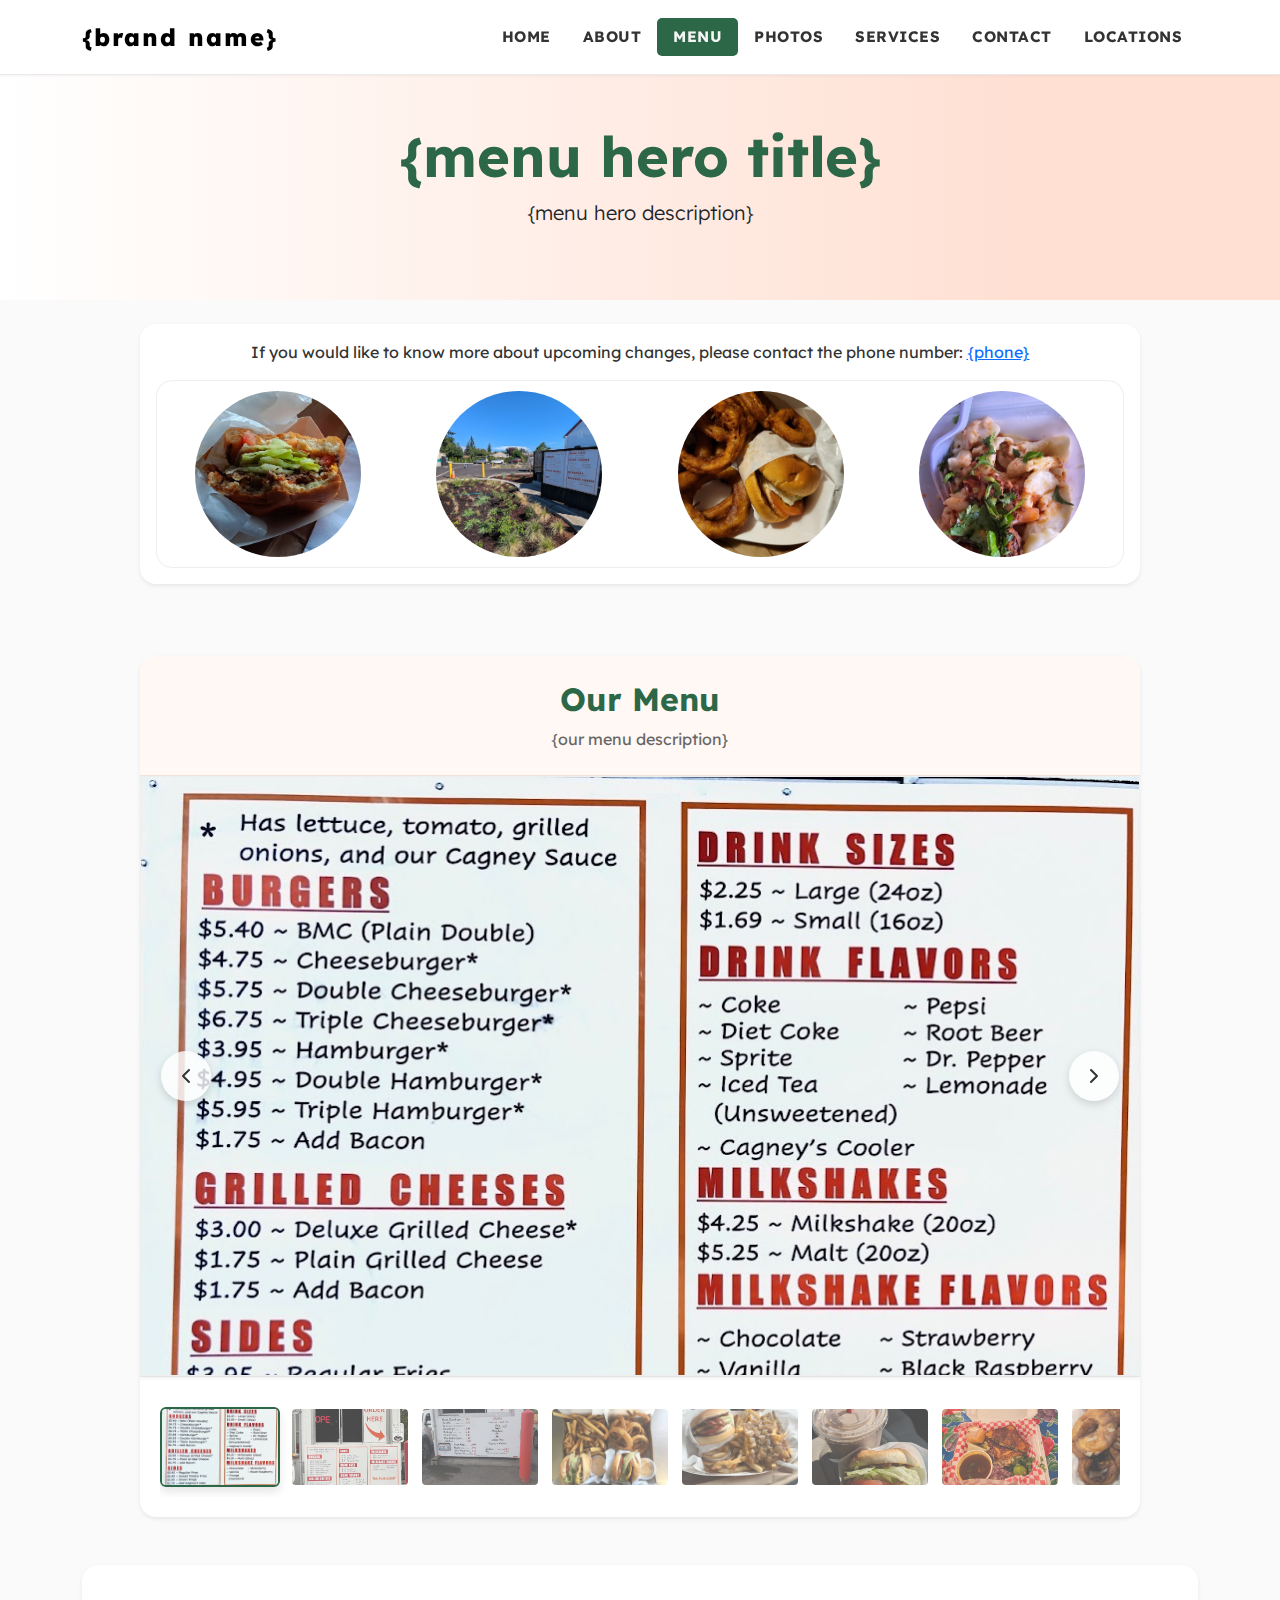
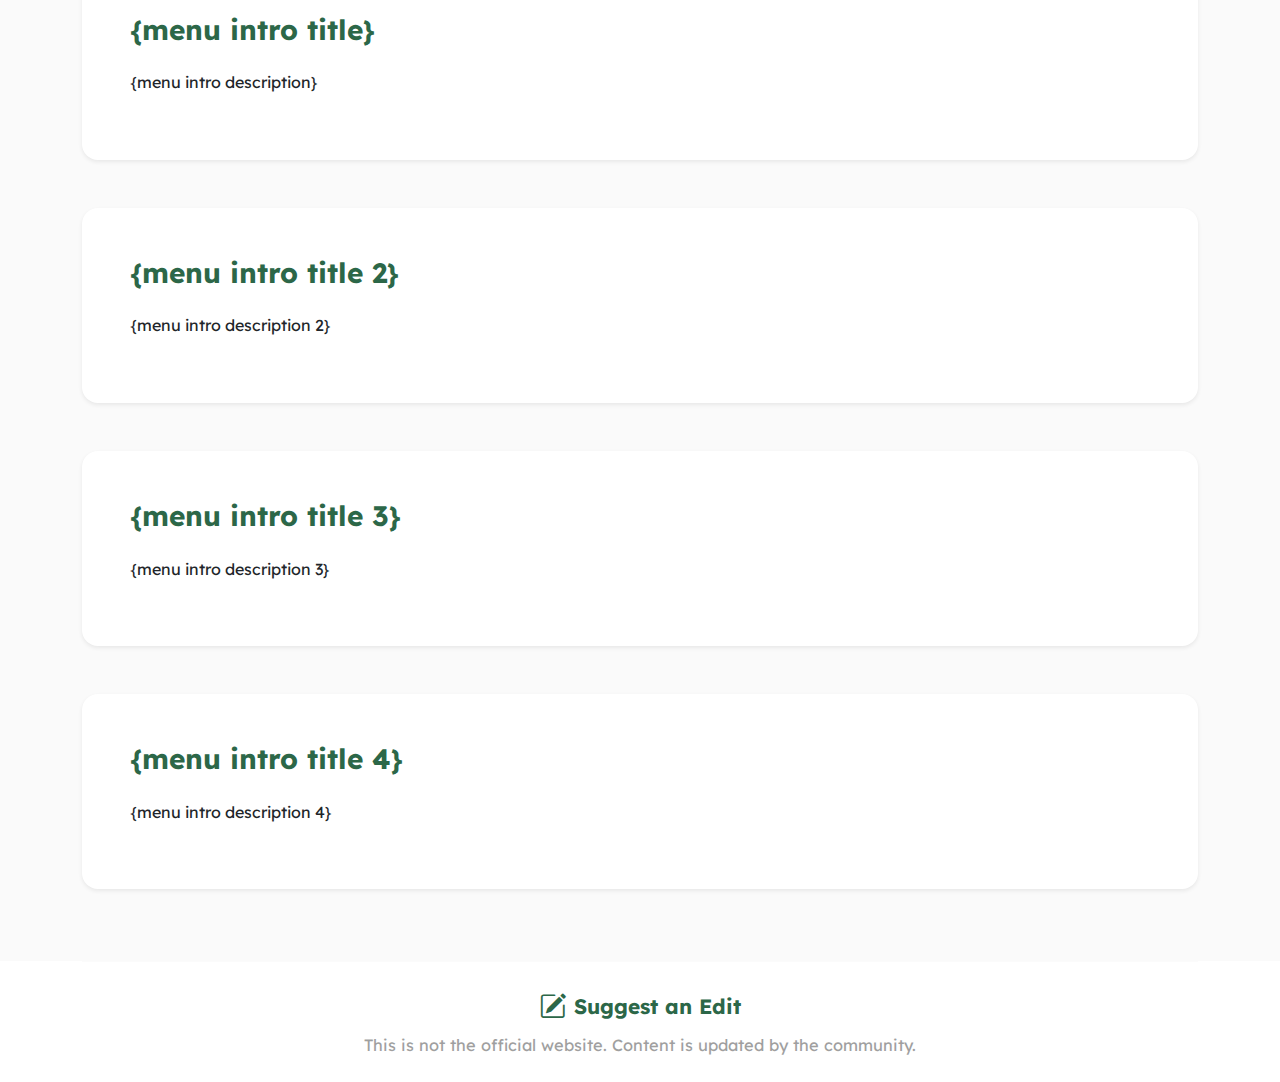
<file: menu.html>
<!DOCTYPE html>
<html lang="en" style="--color: #324f9b">
    <head>
        <meta charset="UTF-8" />
        <meta name="viewport" content="width=device-width, initial-scale=1.0, user-scalable=yes" />
        <title>{menu page title}</title>
        <meta name="description" content="{menu page description}" />
        <meta name="keywords" content="{menu page keywords}" />
        <!-- Stylesheets -->
        <link href="https://cdn.jsdelivr.net/npm/bootstrap@5.3.0/dist/css/bootstrap.min.css" rel="stylesheet" />
        <link href="https://fonts.googleapis.com/css2?family=Lexend:wght@400;700&display=swap" rel="stylesheet" />
        <link href="https://cdn.jsdelivr.net/npm/bootstrap-icons@1.10.5/font/bootstrap-icons.css" rel="stylesheet" />
        <link rel="stylesheet" href="https://cdn.jsdelivr.net/npm/swiper@10/swiper-bundle.min.css" />
        <link rel="stylesheet" href="https://cdn.jsdelivr.net/npm/@fancyapps/ui@5.0/dist/fancybox/fancybox.css" />
        <link rel="stylesheet" href="assets/css/style.css" />
        <link rel="stylesheet" href="assets/css/menu.css" />

        <!-- SEO Meta Tags -->
        <link rel="canonical" href="{menu page canonical}" />
        <link rel="sitemap" type="application/xml" href="/sitemap.xml" />
        <link rel="shortcut icon" href="/assets/images/favicon/favicon.ico" />
        <meta name="format-detection" content="telephone=yes" />
        <meta name="theme-color" content="{color}" />

        <meta name="robots" content="noindex, nofollow" />
        <!-- Mobile optimization -->

        <meta name="HandheldFriendly" content="True" />
        <meta name="MobileOptimized" content="320" />
        <meta http-equiv="X-UA-Compatible" content="IE=edge" />
        <!-- Social Media Meta Tags -->
        <meta property="og:title" content="{menu page title}" />
        <meta property="og:description" content="{menu page description}" />
        <meta property="og:url" content="{menu page canonical}" />
        <meta property="og:type" content="website" />
        <meta property="og:locale" content="en_US" />
        <meta property="og:image" content="{menu page image}" />
        <meta property="og:image:width" content="1200" />
        <meta property="og:image:height" content="630" />
        <meta property="og:site_name" content="{brand name}" />
        <!-- Twitter Card -->
        <meta name="twitter:card" content="summary_large_image" />
        <meta name="twitter:title" content="{menu page title}" />
        <meta name="twitter:description" content="{menu page description}" />
        <meta name="twitter:image" content="{menu page image}" />

        <!-- Apple touch icon -->
        <link rel="apple-touch-icon" href="/assets/images/favicon/apple-touch-icon.png" />
        <link rel="apple-touch-icon" sizes="180x180" href="/assets/images/favicon/apple-touch-icon.png" />
        <link rel="apple-touch-icon" sizes="152x152" href="/assets/images/favicon/apple-touch-icon.png" />
        <link rel="apple-touch-icon" sizes="120x120" href="/assets/images/favicon/apple-touch-icon.png" />
    </head>

    <body>
        <!-- Navbar -->
        <nav class="navbar navbar-expand-lg sticky-top navbar-light">
            <div class="container">
                <a class="navbar-brand d-flex align-items-center" href="/">
                    <span class="brand-name">{brand name}</span>
                </a>
                <button
                    class="navbar-toggler"
                    type="button"
                    data-bs-toggle="collapse"
                    data-bs-target="#navbarNav"
                    aria-controls="navbarNav"
                    aria-expanded="false"
                    aria-label="Toggle navigation"
                >
                    <span class="navbar-toggler-icon"></span>
                </button>
                <div class="collapse navbar-collapse" id="navbarNav">
                    <ul class="navbar-nav ms-auto">
                        <li class="nav-item"><a class="nav-link" href="/">HOME</a></li>
                        <li class="nav-item"><a class="nav-link" href="/about">ABOUT</a></li>
                        <li class="nav-item"><a class="nav-link active" href="/menu">MENU</a></li>
                        <li class="nav-item"><a class="nav-link" href="/photos">PHOTOS</a></li>
                        <li class="nav-item"><a class="nav-link" href="/services">SERVICES</a></li>
                        <li class="nav-item"><a class="nav-link" href="/contact">CONTACT</a></li>
                        <li class="nav-item"><a class="nav-link" href="/#locations">LOCATIONS</a></li>
                    </ul>
                </div>
            </div>
        </nav>

        <!-- Menu Hero Section -->
        <header class="py-5 menu-hero">
            <div class="container text-center">
                <h1 class="display-4 fw-bold hero-title">{menu hero title}</h1>
                <p class="lead mb-4">{menu hero description}</p>
            </div>
        </header>

        <!-- Featured Menu Items Section -->
        <section class="py-4">
            <div class="container">
                <div class="card border-0 shadow-sm rounded-4 p-3 mb-4 info-card">
                    <div class="text-center mb-3">
                        <!-- Phone -->
                        <p class="mb-0">
                            If you would like to know more about upcoming changes, please contact the phone number:
                            <a href="tel:{phone}">{phone}</a>
                        </p>
                    </div>

                    <div class="p-2 rounded-4 bg-white food-gallery-container">
                        <div class="row g-3 justify-content-center">
                            <div class="col-6 col-md-3">
                                <div class="position-relative">
                                    <div class="rounded-circle overflow-hidden food-gallery-item">
                                        <a
                                            href="assets/images/menu/food/food-1.jpg"
                                            data-fancybox="food-gallery"
                                            data-caption="{image caption}"
                                        >
                                            <img
                                                src="assets/images/menu/food/food-1.jpg"
                                                alt="{image alt}"
                                                class="img-fluid w-100 h-100"
                                            />
                                        </a>
                                        <div class="corner-accent"></div>
                                    </div>
                                </div>
                            </div>
                            <div class="col-6 col-md-3">
                                <div class="position-relative">
                                    <div class="rounded-circle overflow-hidden food-gallery-item">
                                        <a
                                            href="assets/images/menu/food/food-2.jpg"
                                            data-fancybox="food-gallery"
                                            data-caption="{image caption}"
                                        >
                                            <img
                                                src="assets/images/menu/food/food-2.jpg"
                                                alt="{image alt}"
                                                class="img-fluid w-100 h-100"
                                            />
                                        </a>
                                        <div class="corner-accent"></div>
                                    </div>
                                </div>
                            </div>
                            <div class="col-6 col-md-3">
                                <div class="position-relative">
                                    <div class="rounded-circle overflow-hidden food-gallery-item">
                                        <a
                                            href="assets/images/menu/food/food-3.jpg"
                                            data-fancybox="food-gallery"
                                            data-caption="{image caption}"
                                        >
                                            <img
                                                src="assets/images/menu/food/food-3.jpg"
                                                alt="{image alt}"
                                                class="img-fluid w-100 h-100"
                                            />
                                        </a>
                                        <div class="corner-accent"></div>
                                    </div>
                                </div>
                            </div>
                            <div class="col-6 col-md-3">
                                <div class="position-relative">
                                    <div class="rounded-circle overflow-hidden food-gallery-item">
                                        <a
                                            href="assets/images/menu/food/food-4.jpg"
                                            data-fancybox="food-gallery"
                                            data-caption="{image caption}"
                                        >
                                            <img
                                                src="assets/images/menu/food/food-4.jpg"
                                                alt="{image alt}"
                                                class="img-fluid w-100 h-100"
                                            />
                                        </a>
                                        <div class="corner-accent"></div>
                                    </div>
                                </div>
                            </div>
                        </div>
                    </div>
                </div>
            </div>
        </section>

        <!-- Menu Viewer Section -->
        <section class="py-4">
            <div class="container">
                <div class="card border-0 shadow-sm rounded-4 overflow-hidden mb-3 menu-viewer-card">
                    <div class="text-center p-4 mb-0 menu-header">
                        <h2 class="fw-bold">Our Menu</h2>
                        <p class="mb-0">{our menu description}</p>
                    </div>

                    <!-- Main Menu Display -->
                    <div class="menu-display p-0">
                        <div class="position-relative overflow-hidden shadow-sm menu-image-container">
                            <!-- Large menu image with Fancybox -->
                            <a href="#" id="mainMenuLink" class="d-block menu-main-image">
                                <img
                                    src="#"
                                    id="mainMenuImage"
                                    class="img-fluid w-100"
                                    alt="Birria Barrio full menu board"
                                />
                            </a>
                            <!-- Navigation arrows directly on main image -->
                            <div class="gallery-navigation">
                                <button class="gallery-nav-btn prev-btn">
                                    <svg
                                        xmlns="http://www.w3.org/2000/svg"
                                        width="24"
                                        height="24"
                                        viewBox="0 0 24 24"
                                        fill="none"
                                        stroke="currentColor"
                                        stroke-width="2"
                                        stroke-linecap="round"
                                        stroke-linejoin="round"
                                    >
                                        <polyline points="15 18 9 12 15 6"></polyline>
                                    </svg>
                                </button>
                                <button class="gallery-nav-btn next-btn">
                                    <svg
                                        xmlns="http://www.w3.org/2000/svg"
                                        width="24"
                                        height="24"
                                        viewBox="0 0 24 24"
                                        fill="none"
                                        stroke="currentColor"
                                        stroke-width="2"
                                        stroke-linecap="round"
                                        stroke-linejoin="round"
                                    >
                                        <polyline points="9 18 15 12 9 6"></polyline>
                                    </svg>
                                </button>
                            </div>
                        </div>
                    </div>

                    <!-- Hidden Fancybox Gallery Links -->
                    <div id="gallery-links-container" style="display: none;">
                        <!-- Gallery links will be generated dynamically based on the number of images -->
                    </div>

                    <!-- Thumbnails Gallery -->
                    <div class="menu-thumbnails-wrapper">
                        <div class="menu-thumbnails-container">
                            <!-- Thumbnails will be dynamically generated here by JavaScript -->
                        </div>
                    </div>
                </div>
            </div>
        </section>

        <!-- Menu Categories Section -->
        <section class="py-2 menu-categories">
            <div class="container">
                <article class="card border-0 shadow-sm mb-5 rounded-4 overflow-hidden menu-category">
                    <div class="card-body p-4 p-lg-5">
                        <h3 class="fw-bold mb-4">{menu intro title}</h3>
                        <ul class="menu-items">
                            <li class="menu-intro">{menu intro description}</li>
                        </ul>
                    </div>
                </article>

                <article class="card border-0 shadow-sm mb-5 rounded-4 overflow-hidden menu-category">
                    <div class="card-body p-4 p-lg-5">
                        <h3 class="fw-bold mb-4">{menu intro title 2}</h3>
                        <ul class="menu-items">
                            <li class="menu-intro">{menu intro description 2}</li>
                        </ul>
                    </div>
                </article>

                <article class="card border-0 shadow-sm mb-5 rounded-4 overflow-hidden menu-category">
                    <div class="card-body p-4 p-lg-5">
                        <h3 class="fw-bold mb-4">{menu intro title 3}</h3>
                        <ul class="menu-items">
                            <li class="menu-intro">{menu intro description 3}</li>
                        </ul>
                    </div>
                </article>

                
                <article class="card border-0 shadow-sm mb-5 rounded-4 overflow-hidden menu-category">
                    <div class="card-body p-4 p-lg-5">
                        <h3 class="fw-bold mb-4">{menu intro title 4}</h3>
                        <ul class="menu-items">
                            <li class="menu-intro">{menu intro description 4}</li>
                        </ul>
                    </div>
                </article>



                <!-- Menu Section -->
                <!-- <article class="card border-0 shadow-sm mb-5 rounded-4 overflow-hidden menu-category">
                    <div class="card-body p-4 p-lg-5">
                        <h3 class="fw-bold mb-4">{menu section title 1}</h3>
                        <ul class="menu-items">
                            <li class="menu-item">
                                <div class="menu-item-header">
                                    <span class="item-name">{menu item name 1}</span>
                                    <span class="item-price">{menu item price 1}</span>
                                </div>
                            </li>
                            <li class="menu-item">
                                <div class="menu-item-header">
                                    <span class="item-name">{menu item name 1}</span>
                                    <span class="item-price">{menu item price 1}</span>
                                </div>
                            </li>
                        </ul>
                        <p class="menu-section-intro mt-3">{menu section description 1}</p>
                    </div>
                </article> -->
            </div>
        </section>

        <!-- Footer -->
        <footer class="pb-2">
            <div class="container">
                <hr />
                <div class="footer-suggest-edit">
                    <div class="edit-title" onclick="window.location.href='suggestion'">
                        <i class="bi bi-pencil-square"></i>
                        Suggest an Edit
                    </div>
                    <div class="edit-desc">This is not the official website. Content is updated by the community.</div>
                </div>
            </div>
            <!-- Scroll to top button -->
            <button id="scrollTopBtn" onclick="window.scrollTo({top:0,behavior:'smooth'});" aria-label="Scroll to top">
                <i class="bi bi-arrow-up-short"></i>
            </button>
        </footer>

        <!-- Scripts -->
        <script src="https://cdn.jsdelivr.net/npm/bootstrap@5.3.0/dist/js/bootstrap.bundle.min.js"></script>
        <script src="https://cdn.jsdelivr.net/npm/swiper@10/swiper-bundle.min.js"></script>
        <script src="https://cdn.jsdelivr.net/npm/@fancyapps/ui@5.0/dist/fancybox/fancybox.umd.js"></script>
        <script src="assets/js/menu.js"></script>
    </body>
</html>
</file>
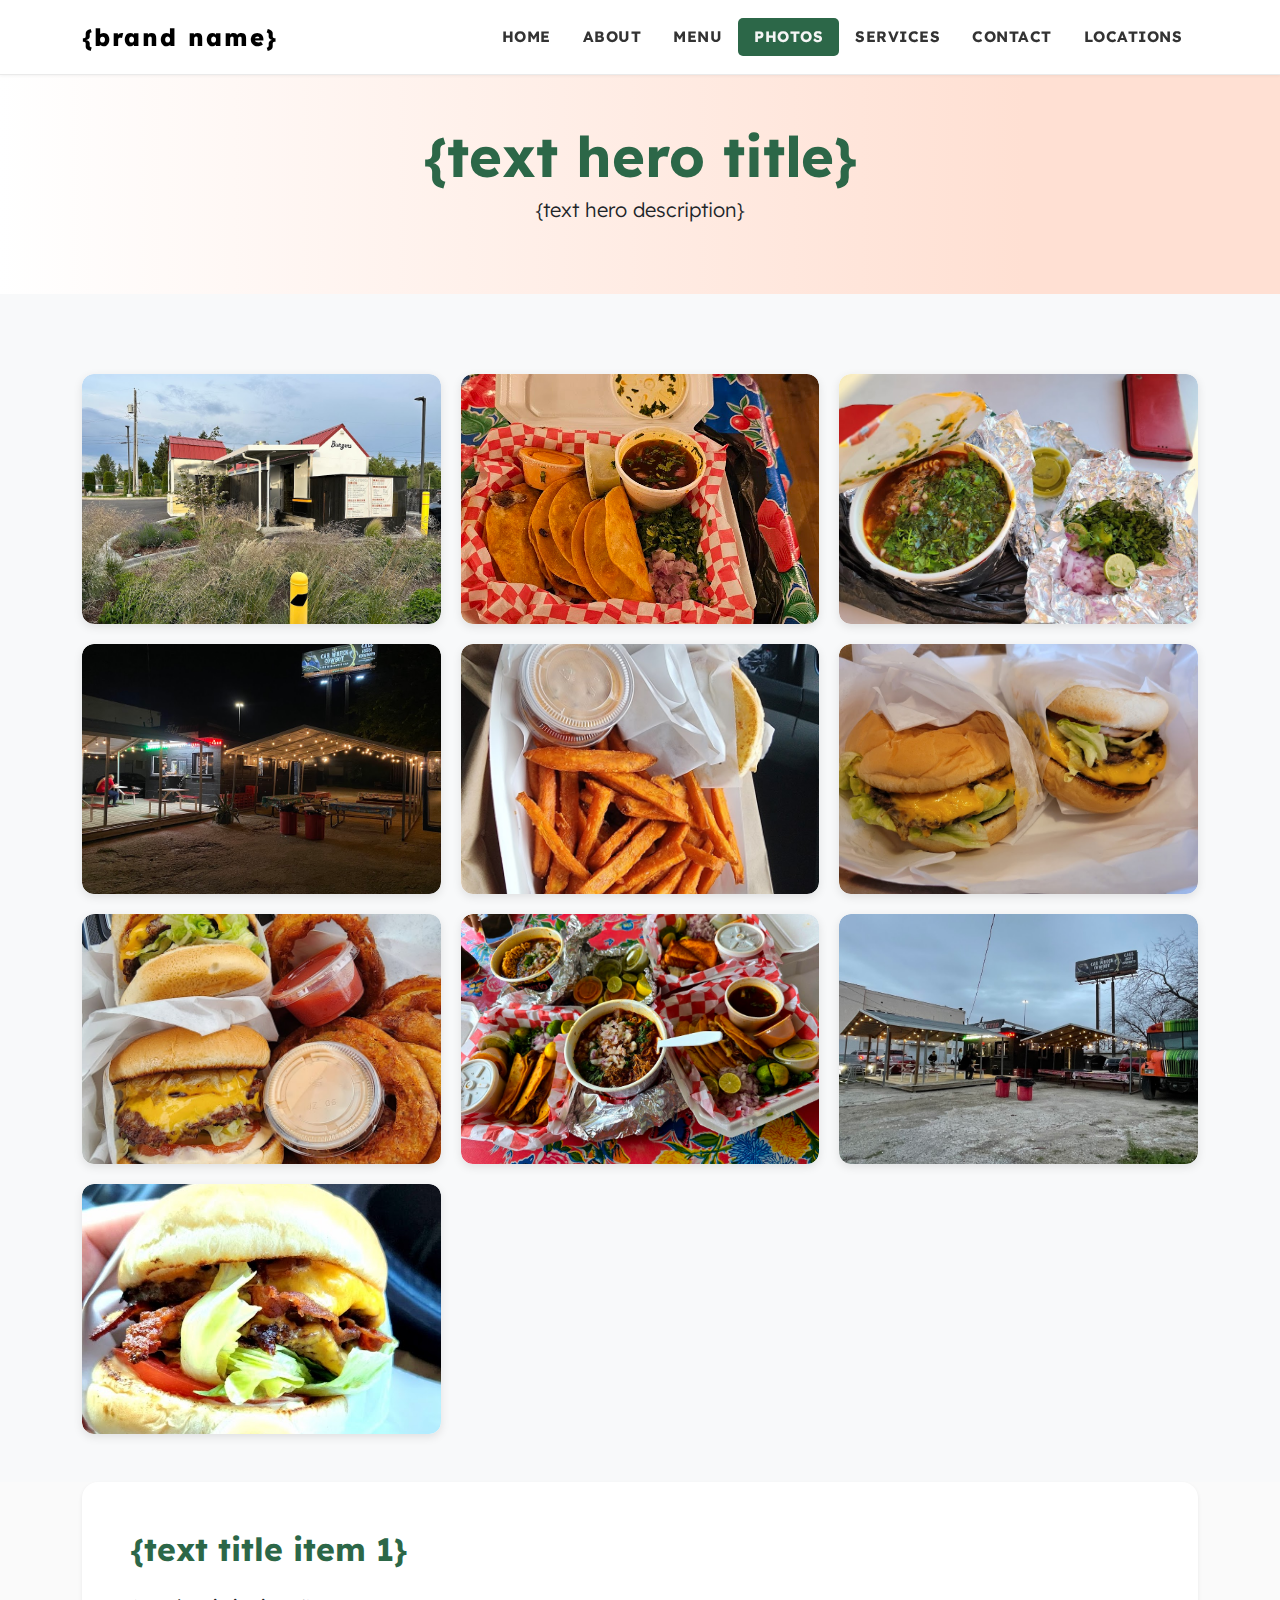
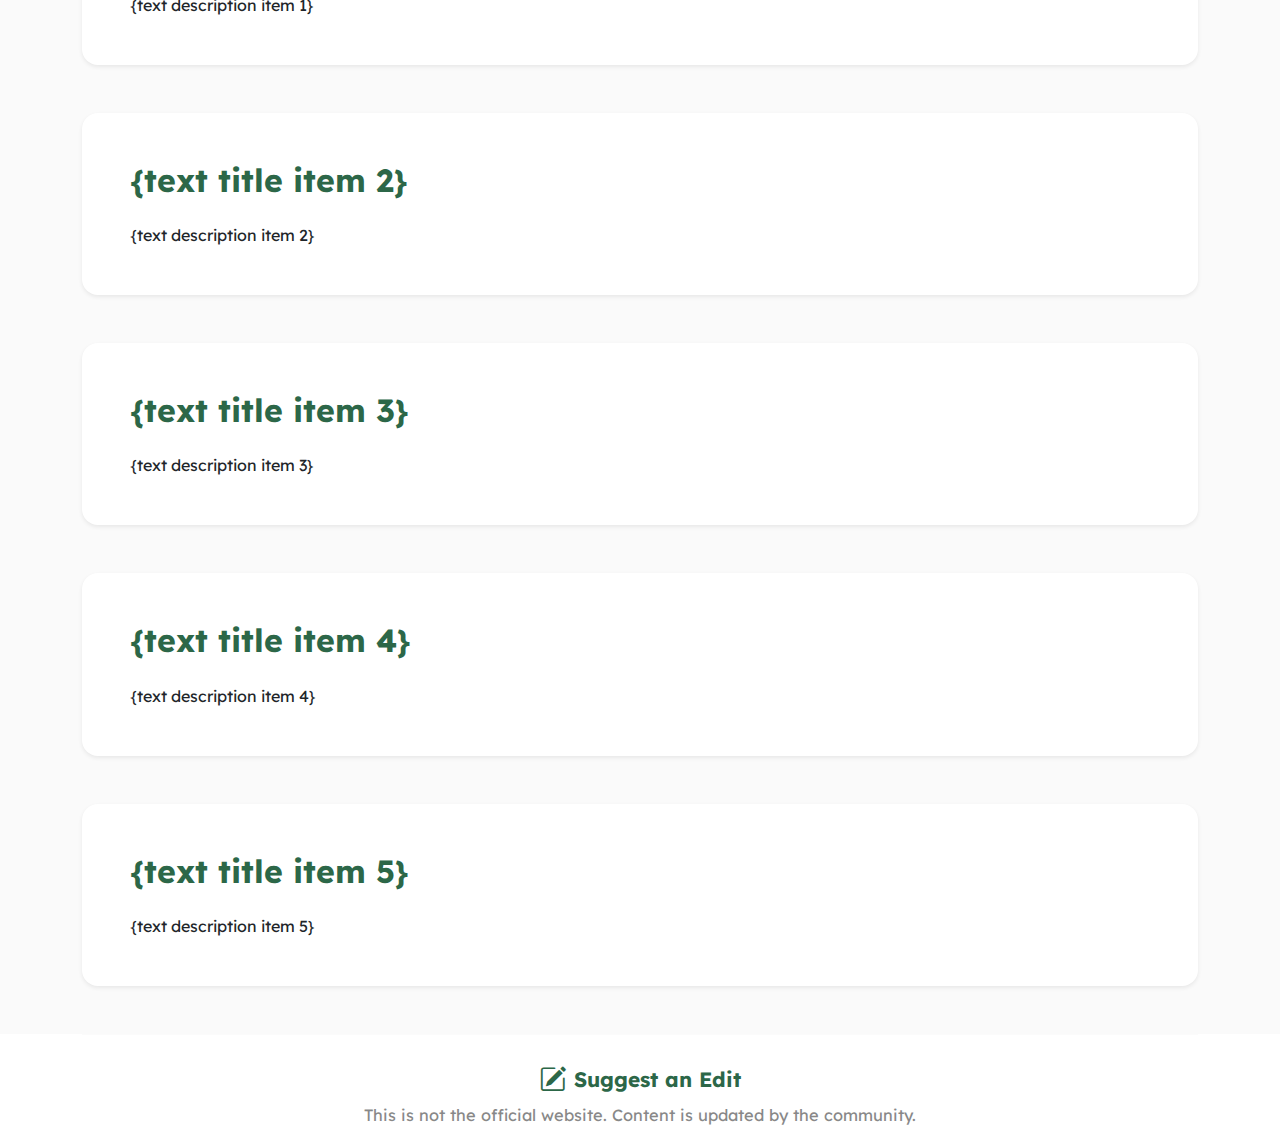
<file: photos.html>
<!DOCTYPE html>
<html lang="en" style="--color: #324f9b">
  <head>
    <meta charset="UTF-8" />
    <meta name="viewport" content="width=device-width, initial-scale=1.0, maximum-scale=5.0" />
    <title>{title}</title>
    <!-- SEO Meta Tags -->
    <meta name="description" content="{description}" />
    <meta name="keywords" content="{keywords}" />

    <link href="https://cdn.jsdelivr.net/npm/bootstrap@5.3.0/dist/css/bootstrap.min.css" rel="stylesheet" />
    <link href="https://fonts.googleapis.com/css2?family=Lexend:wght@400;700&display=swap" rel="stylesheet" />
    <link rel="stylesheet" href="assets/css/style.css" />
    <link rel="stylesheet" href="https://cdn.jsdelivr.net/npm/swiper@10/swiper-bundle.min.css" />
    <link rel="stylesheet" href="https://cdn.jsdelivr.net/npm/@fancyapps/ui@4.0/dist/fancybox.css" />
    <style>
      .gallery-container {
        display: grid;
        grid-template-columns: repeat(auto-fill, minmax(300px, 1fr));
        gap: 20px;
        margin-top: 2rem;
      }

      .gallery-item {
        position: relative;
        overflow: hidden;
        border-radius: 12px;
        box-shadow: 0 3px 10px rgba(0, 0, 0, 0.1);
        transition: transform 0.3s, box-shadow 0.3s;
      }

      .gallery-item:hover {
        transform: translateY(-5px);
        box-shadow: 0 5px 15px rgba(0, 0, 0, 0.15);
      }

      .gallery-item img {
        border-radius: 12px;
        object-fit: cover;
        height: 250px;
        width: 100%;
        transition: transform 0.5s;
      }

      .gallery-item:hover img {
        transform: scale(1.03);
      }

      .gallery-item-overlay {
        position: absolute;
        bottom: 0;
        left: 0;
        right: 0;
        background: linear-gradient(to top, rgba(0, 0, 0, 0.8), transparent);
        padding: 20px 15px;
        color: white;
        border-radius: 0 0 12px 12px;
      }

      .gallery-item-content h5 {
        margin-bottom: 2px;
        font-weight: 600;
      }

      .gallery-item-content p {
        opacity: 0.9;
        margin-bottom: 0;
      }

      #load-more {
        padding: 10px 30px;
        font-weight: 600;
        letter-spacing: 0.5px;
        border-radius: 30px;
        box-shadow: 0 2px 10px rgba(0, 0, 0, 0.1);
      }

      .filter-options {
        display: flex;
        justify-content: center;
        gap: 10px;
        margin-bottom: 2rem;
        flex-wrap: wrap;
      }

      .btn-filter {
        background: #f1f1f1;
        color: #666;
        border: none;
        padding: 8px 20px;
        border-radius: 30px;
        font-weight: 600;
        font-size: 0.95rem;
        transition: all 0.2s;
      }

      .btn-filter.active,
      .btn-filter:hover {
        background: var(--primary-color);
        color: white;
      }
    </style>

    <link rel="canonical" href="{canonical}" />
    <link rel="sitemap" type="application/xml" href="/sitemap.xml" />
    <link rel="shortcut icon" href="/assets/images/favicon/favicon.ico" />
    <meta name="format-detection" content="telephone=yes" />
    <meta name="theme-color" content="#324f9b" />

    <!-- <meta name="robots" content="index, follow"> -->
    <meta name="robots" content="index, follow" />

    <!-- Mobile optimization -->
    <meta name="HandheldFriendly" content="True" />
    <meta name="MobileOptimized" content="320" />
    <meta http-equiv="X-UA-Compatible" content="IE=edge" />

    <!-- Open Graph / Facebook -->
    <meta property="og:title" content="{title}" />
    <meta property="og:description" content="{description}" />
    <meta property="og:url" content="{canonical}" />
    <meta property="og:type" content="website" />
    <meta property="og:locale" content="en_US" />
    <meta property="og:image" content="{image}" />
    <meta property="og:image:width" content="1200" />
    <meta property="og:image:height" content="630" />
    <meta property="og:site_name" content="{brand name}" />

    <!-- Twitter -->
    <meta name="twitter:card" content="summary_large_image" />
    <meta name="twitter:title" content="{title}" />
    <meta name="twitter:description" content="{description}" />
    <meta name="twitter:image" content="{image}" />

    <!-- Apple touch icon -->
    <link rel="apple-touch-icon" href="/assets/images/favicon/apple-touch-icon.png" />
    <link rel="apple-touch-icon" sizes="180x180" href="/assets/images/favicon/apple-touch-icon.png" />
    <link rel="apple-touch-icon" sizes="152x152" href="/assets/images/favicon/apple-touch-icon.png" />
    <link rel="apple-touch-icon" sizes="120x120" href="/assets/images/favicon/apple-touch-icon.png" />

      
  </head>

  <body>
    <!-- Navbar -->
    <nav class="navbar navbar-expand-lg sticky-top" style="background: #fff; box-shadow: 0 1px 3px rgba(0, 0, 0, 0.05)">
      <div class="container">
        <a class="navbar-brand d-flex align-items-center" href="/">
          <span class="brand-name">{brand name}</span>
        </a>
        <button class="navbar-toggler" type="button" data-bs-toggle="collapse" data-bs-target="#navbarNav" aria-controls="navbarNav" aria-expanded="false" aria-label="Toggle navigation">
          <span class="navbar-toggler-icon"></span>
        </button>
        <div class="collapse navbar-collapse" id="navbarNav">
          <ul class="navbar-nav ms-auto">
            <li class="nav-item"><a class="nav-link" href="/">HOME</a></li>
            <li class="nav-item"><a class="nav-link" href="/about">ABOUT</a></li>
            <li class="nav-item"><a class="nav-link" href="/menu">MENU</a></li>
            <li class="nav-item"><a class="nav-link active" href="/photos">PHOTOS</a></li>
            <li class="nav-item"><a class="nav-link" href="/services">SERVICES</a></li>
            <li class="nav-item"><a class="nav-link" href="/contact">CONTACT</a></li>
            <li class="nav-item"><a class="nav-link" href="/#locations">LOCATIONS</a></li>
          </ul>
        </div>
      </div>
    </nav>

    <!-- Gallery Hero Section -->
    <section class="py-5" style="background: linear-gradient(90deg, #fff, #ffe0d3 80%)">
      <div class="container text-center">
        <h1 class="display-4 fw-bold" style="font-family: var(--font-title); color: var(--primary-color)">{text hero title}</h1>
        <h3 class="lead mb-4">{text hero description}</h3>
      </div>
    </section>

    <!-- Gallery Grid -->
    <section class="py-5 bg-light">
      <div class="container">
        <div class="gallery-container">
          <!-- Restaurant Space -->
          <div class="gallery-item restaurant">
            <a href="assets/images/gallery/gallery-1.jpg" data-fancybox="gallery" data-caption="{image caption}">
              <img src="assets/images/gallery/gallery-1.jpg" class="img-fluid" alt="{image alt}" />
            </a>
          </div>

          <div class="gallery-item restaurant">
            <a href="assets/images/gallery/gallery-2.jpg" data-fancybox="gallery" data-caption="{image caption}">
              <img src="assets/images/gallery/gallery-2.jpg" class="img-fluid" alt="{image alt}" />
            </a>
          </div>

          <div class="gallery-item restaurant">
            <a href="assets/images/gallery/gallery-3.jpg" data-fancybox="gallery" data-caption="{image caption}">
              <img src="assets/images/gallery/gallery-3.jpg" class="img-fluid" alt="{image alt}" />
            </a>
          </div>

          <div class="gallery-item restaurant">
            <a href="assets/images/gallery/gallery-4.jpg" data-fancybox="gallery" data-caption="{image caption}">
              <img src="assets/images/gallery/gallery-4.jpg" class="img-fluid" alt="{image alt}" />
            </a>
          </div>

          <!-- Food -->
          <div class="gallery-item food">
            <a href="assets/images/gallery/gallery-5.jpg" data-fancybox="gallery" data-caption="{image caption}">
              <img src="assets/images/gallery/gallery-5.jpg" class="img-fluid" alt="{image alt}" />
            </a>
          </div>

          <div class="gallery-item food">
            <a href="assets/images/gallery/gallery-6.jpg" data-fancybox="gallery" data-caption="{image caption}">
              <img src="assets/images/gallery/gallery-6.jpg" class="img-fluid" alt="{image alt}" />
            </a>
          </div>

          <!-- Additional Images -->
          <div class="gallery-item food">
            <a href="assets/images/gallery/gallery-7.jpg" data-fancybox="gallery" data-caption="{image caption}">
              <img src="assets/images/gallery/gallery-7.jpg" class="img-fluid" alt="{image alt}" />
            </a>
          </div>

          <div class="gallery-item restaurant">
            <a href="assets/images/gallery/gallery-8.jpg" data-fancybox="gallery" data-caption="{image caption}">
              <img src="assets/images/gallery/gallery-8.jpg" class="img-fluid" alt="{image alt}" />
            </a>
          </div>

          <div class="gallery-item restaurant">
            <a href="assets/images/gallery/gallery-9.jpg" data-fancybox="gallery" data-caption="{image caption}">
              <img src="assets/images/gallery/gallery-9.jpg" class="img-fluid" alt="{image alt}" />
            </a>
          </div>

          <div class="gallery-item food">
            <a href="assets/images/gallery/gallery-10.jpg" data-fancybox="gallery" data-caption="{image caption}">
              <img src="assets/images/gallery/gallery-10.jpg" class="img-fluid" alt="{image alt}" />
            </a>
          </div>
 
        </div>
      </div>
    </section>

    <!-- Photos Content Item Section -->
    <main class="">
      <div class="container">
        <section class="mb-5">
          <div class="card border-0 shadow-sm mb-5 rounded-4 overflow-hidden">
            <div class="card-body p-4 p-lg-5">
              <h2 class="fw-bold mb-4" style="color: var(--primary-color)">{text title item 1}</h2>
              <p class="mb-0">{text description item 1}</p>
            </div>
          </div>
        </section>
        <section class="mb-5">
          <div class="card border-0 shadow-sm mb-5 rounded-4 overflow-hidden">
            <div class="card-body p-4 p-lg-5">
              <h2 class="fw-bold mb-4" style="color: var(--primary-color)">{text title item 2}</h2>
              <p class="mb-0">{text description item 2}</p>
            </div>
          </div>
        </section>
        <section class="mb-5">
          <div class="card border-0 shadow-sm mb-5 rounded-4 overflow-hidden">
            <div class="card-body p-4 p-lg-5">
              <h2 class="fw-bold mb-4" style="color: var(--primary-color)">{text title item 3}</h2>
              <p class="mb-0">{text description item 3}</p>
            </div>
          </div>
        </section>
        <section class="mb-5">
          <div class="card border-0 shadow-sm mb-5 rounded-4 overflow-hidden">
            <div class="card-body p-4 p-lg-5">
              <h2 class="fw-bold mb-4" style="color: var(--primary-color)">{text title item 4}</h2>
              <p class="mb-0">{text description item 4}</p>
            </div>
          </div>
        </section>
        <section class="mb-5">
          <div class="card border-0 shadow-sm mb-5 rounded-4 overflow-hidden">
            <div class="card-body p-4 p-lg-5">
              <h2 class="fw-bold mb-4" style="color: var(--primary-color)">{text title item 5}</h2>
              <p class="mb-0">{text description item 5}</p>
            </div>
          </div>
        </section>
      </div>
    </main>

    <!-- Footer -->
    <footer class="pb-2" style="background: #fff; color: var(--secondary-color)">
      <div class="container">
        <hr style="margin-bottom: 1.5rem; color: #eee" />
        <div class="footer-suggest-edit">
          <div class="edit-title" onclick="window.location.href='suggestion'">
            <i class="bi bi-pencil-square"></i>
            Suggest an Edit
          </div>
          <div class="edit-desc">This is not the official website. Content is updated by the community.</div>
        </div>
      </div>
      <!-- Scroll to top button -->
      <button
        id="scrollTopBtn"
        onclick="window.scrollTo({top:0,behavior:'smooth'});"
        style="
          position: fixed;
          bottom: 32px;
          right: 32px;
          z-index: 999;
          background: var(--primary-color);
          color: #fff;
          border: none;
          width: 48px;
          height: 48px;
          border-radius: 50%;
          box-shadow: 0 2px 8px rgba(139, 95, 14, 0.12);
          display: flex;
          align-items: center;
          justify-content: center;
          font-size: 1.6rem;
        "
      >
        <i class="bi bi-arrow-up-short"></i>
      </button>
      <script>
        // Show/hide scroll top button
        const scrollBtn = document.getElementById("scrollTopBtn");
        window.addEventListener("scroll", function () {
          if (window.scrollY > 200) scrollBtn.style.display = "flex";
          else scrollBtn.style.display = "none";
        });
        scrollBtn.style.display = "none";
      </script>
    </footer>

    <!-- Bootstrap JS & Icons -->
    <script src="https://cdn.jsdelivr.net/npm/bootstrap@5.3.0/dist/js/bootstrap.bundle.min.js"></script>
    <link rel="stylesheet" href="https://cdn.jsdelivr.net/npm/bootstrap-icons@1.10.5/font/bootstrap-icons.css" />

    <!-- Fancybox JS -->
    <script src="https://cdn.jsdelivr.net/npm/@fancyapps/ui@4.0/dist/fancybox.umd.js"></script>
    <script>
      // Fancybox init - simplified configuration
      Fancybox.bind('[data-fancybox="gallery"]', {
        // Simple configuration focusing on navigation
        Images: {
          zoom: true,
        },
        Toolbar: {
          display: ["counter", "zoom", "slideshow", "fullscreen", "download", "thumbs", "close"],
        },
        Thumbs: {
          autoStart: true,
        },
      });
    </script>
  </body>
</html>
</file>
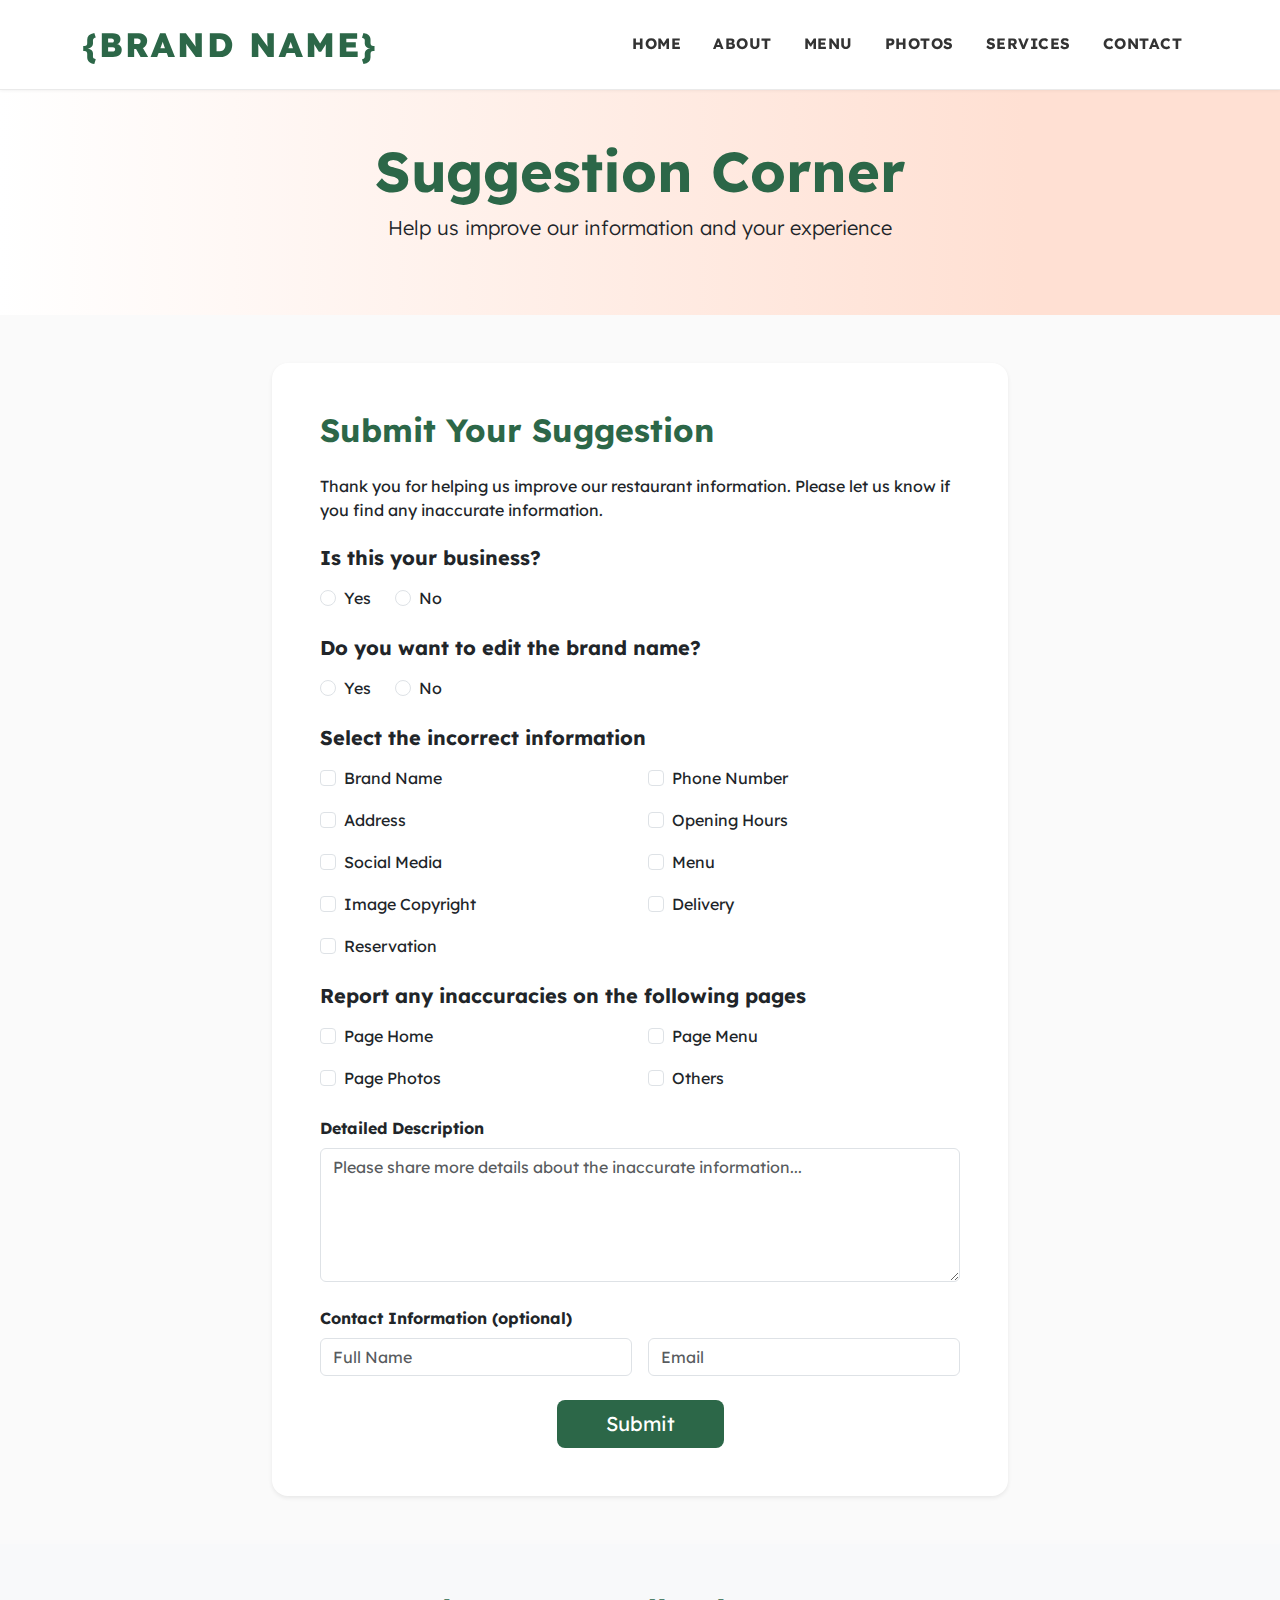
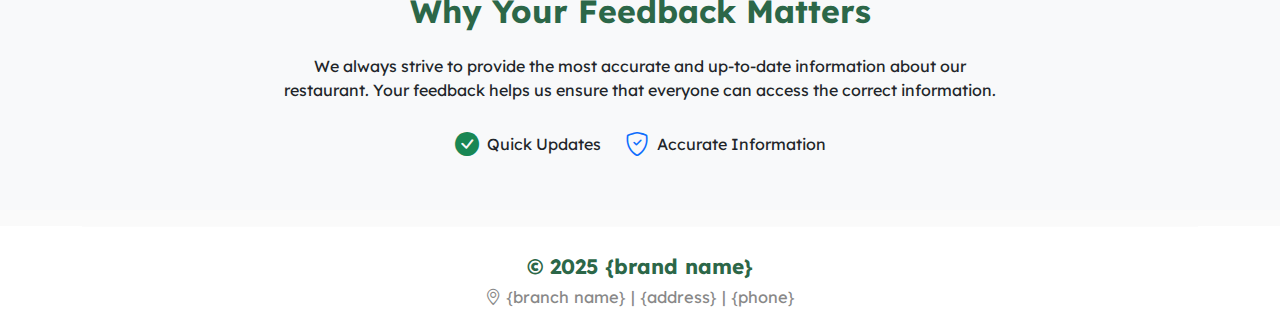
<file: suggestion.html>
<!DOCTYPE html>
<html lang="en">
    <head>
        <meta charset="UTF-8" />
        <title>Suggestion Corner - F&B Restaurant</title>
        <meta name="viewport" content="width=device-width, initial-scale=1.0" />
        <link href="https://cdn.jsdelivr.net/npm/bootstrap@5.3.0/dist/css/bootstrap.min.css" rel="stylesheet" />
        <link href="https://fonts.googleapis.com/css2?family=Lexend:wght@400;700&display=swap" rel="stylesheet" />
        <link rel="stylesheet" href="assets/css/style.css" />
        <link rel="stylesheet" href="https://cdn.jsdelivr.net/npm/swiper@10/swiper-bundle.min.css" />

        <!-- SEO Meta Tags -->
        <link rel="canonical" href="{canonical}" />
        <link rel="sitemap" type="application/xml" href="/sitemap.xml" />
        <link rel="shortcut icon" href="/assets/images/favicon/favicon.ico" />
        <meta name="format-detection" content="telephone=yes" />
        <meta name="theme-color" content="{color}" />

        <meta name="robots" content="noindex, nofollow" />

        <!-- Mobile optimization -->
        <meta name="HandheldFriendly" content="True" />
        <meta name="MobileOptimized" content="320" />
        <meta http-equiv="X-UA-Compatible" content="IE=edge" />
    </head>

    <body>
        <!-- Navbar -->
        <nav
            class="navbar navbar-expand-lg sticky-top"
            style="background: #fff; box-shadow: 0 1px 3px rgba(0,0,0,0.05);"
        >
            <div class="container">
                <a class="navbar-brand d-flex align-items-center" href="/">
                    <span
                        style="font-weight:800; color:var(--primary-color); font-family:var(--font-title); text-transform:uppercase; font-size: 34px;"
                    >
                        {brand name}
                    </span>
                </a>
                <button
                    class="navbar-toggler"
                    type="button"
                    data-bs-toggle="collapse"
                    data-bs-target="#navbarNav"
                    aria-controls="navbarNav"
                    aria-expanded="false"
                    aria-label="Toggle navigation"
                >
                    <span class="navbar-toggler-icon"></span>
                </button>
                <div class="collapse navbar-collapse" id="navbarNav">
                    <ul class="navbar-nav ms-auto">
                        <li class="nav-item"><a class="nav-link" href="/">HOME</a></li>
                        <li class="nav-item"><a class="nav-link" href="/about">ABOUT</a></li>
                        <li class="nav-item"><a class="nav-link" href="/menu">MENU</a></li>
                        <li class="nav-item"><a class="nav-link" href="/photos">PHOTOS</a></li>
                        <li class="nav-item"><a class="nav-link" href="/services">SERVICES</a></li>
                        <li class="nav-item"><a class="nav-link" href="/contact">CONTACT</a></li>
                    </ul>
                </div>
            </div>
        </nav>

        <!-- Suggestion Hero Section -->
        <section class="py-5" style="background: linear-gradient(90deg, #fff, #ffe0d3 80%);">
            <div class="container text-center">
                <h1 class="display-4 fw-bold" style="font-family:var(--font-title); color:var(--primary-color);">
                    Suggestion Corner
                </h1>
                <p class="lead mb-4">Help us improve our information and your experience</p>
            </div>
        </section>

        <!-- Suggestion Form Section -->
        <section class="py-5">
            <div class="container">
                <div class="row justify-content-center">
                    <div class="col-lg-8">
                        <div class="p-4 p-lg-5 rounded-4 shadow-sm bg-white">
                            <h2 class="fw-bold mb-4" style="color:var(--primary-color);">Submit Your Suggestion</h2>
                            <p class="mb-4">
                                Thank you for helping us improve our restaurant information. Please let us know if you
                                find any inaccurate information.
                            </p>

                            <form action="https://formspree.io/f/mkgrbpvp" method="POST">
                                <input type="hidden" name="pageUrl" id="currentPageUrl" />
                                <script>
                                    document.getElementById('currentPageUrl').value = window.location.href;
                                </script>
                                <div class="mb-4">
                                    <h5 class="fw-bold mb-3">Is this your business?</h5>
                                    <div class="d-flex gap-4">
                                        <div class="form-check">
                                            <input
                                                class="form-check-input"
                                                type="radio"
                                                name="isYourBusiness"
                                                id="isYourBusinessYes"
                                                value="Yes"
                                            />
                                            <label class="form-check-label" for="isYourBusinessYes">Yes</label>
                                        </div>
                                        <div class="form-check">
                                            <input
                                                class="form-check-input"
                                                type="radio"
                                                name="isYourBusiness"
                                                id="isYourBusinessNo"
                                                value="No"
                                            />
                                            <label class="form-check-label" for="isYourBusinessNo">No</label>
                                        </div>
                                    </div>
                                </div>

                                <div class="mb-4">
                                    <h5 class="fw-bold mb-3">Do you want to edit the brand name?</h5>
                                    <div class="d-flex gap-4">
                                        <div class="form-check">
                                            <input
                                                class="form-check-input"
                                                type="radio"
                                                name="editBrandName"
                                                id="editBrandNameYes"
                                                value="Yes"
                                            />
                                            <label class="form-check-label" for="editBrandNameYes">Yes</label>
                                        </div>
                                        <div class="form-check">
                                            <input
                                                class="form-check-input"
                                                type="radio"
                                                name="editBrandName"
                                                id="editBrandNameNo"
                                                value="No"
                                            />
                                            <label class="form-check-label" for="editBrandNameNo">No</label>
                                        </div>
                                    </div>
                                </div>

                                <div class="mb-4">
                                    <h5 class="fw-bold mb-3">Select the incorrect information</h5>
                                    <div class="row g-3">
                                        <div class="col-md-6">
                                            <div class="form-check">
                                                <input
                                                    class="form-check-input"
                                                    type="checkbox"
                                                    id="incorrectBrandName"
                                                    name="incorrectInfo[]"
                                                    value="Brand Name"
                                                />
                                                <label class="form-check-label" for="incorrectBrandName">
                                                    Brand Name
                                                </label>
                                            </div>
                                        </div>
                                        <div class="col-md-6">
                                            <div class="form-check">
                                                <input
                                                    class="form-check-input"
                                                    type="checkbox"
                                                    id="incorrectPhoneNumber"
                                                    name="incorrectInfo[]"
                                                    value="Phone Number"
                                                />
                                                <label class="form-check-label" for="incorrectPhoneNumber">
                                                    Phone Number
                                                </label>
                                            </div>
                                        </div>
                                        <div class="col-md-6">
                                            <div class="form-check">
                                                <input
                                                    class="form-check-input"
                                                    type="checkbox"
                                                    id="incorrectAddress"
                                                    name="incorrectInfo[]"
                                                    value="Address"
                                                />
                                                <label class="form-check-label" for="incorrectAddress">Address</label>
                                            </div>
                                        </div>
                                        <div class="col-md-6">
                                            <div class="form-check">
                                                <input
                                                    class="form-check-input"
                                                    type="checkbox"
                                                    id="incorrectOpeningHours"
                                                    name="incorrectInfo[]"
                                                    value="Opening Hours"
                                                />
                                                <label class="form-check-label" for="incorrectOpeningHours">
                                                    Opening Hours
                                                </label>
                                            </div>
                                        </div>
                                        <div class="col-md-6">
                                            <div class="form-check">
                                                <input
                                                    class="form-check-input"
                                                    type="checkbox"
                                                    id="incorrectSocialMedia"
                                                    name="incorrectInfo[]"
                                                    value="Social Media"
                                                />
                                                <label class="form-check-label" for="incorrectSocialMedia">
                                                    Social Media
                                                </label>
                                            </div>
                                        </div>
                                        <div class="col-md-6">
                                            <div class="form-check">
                                                <input
                                                    class="form-check-input"
                                                    type="checkbox"
                                                    id="incorrectMenu"
                                                    name="incorrectInfo[]"
                                                    value="Menu"
                                                />
                                                <label class="form-check-label" for="incorrectMenu">Menu</label>
                                            </div>
                                        </div>
                                        <div class="col-md-6">
                                            <div class="form-check">
                                                <input
                                                    class="form-check-input"
                                                    type="checkbox"
                                                    id="incorrectImageCopyright"
                                                    name="incorrectInfo[]"
                                                    value="Image Copyright"
                                                />
                                                <label class="form-check-label" for="incorrectImageCopyright">
                                                    Image Copyright
                                                </label>
                                            </div>
                                        </div>
                                        <div class="col-md-6">
                                            <div class="form-check">
                                                <input
                                                    class="form-check-input"
                                                    type="checkbox"
                                                    id="incorrectDelivery"
                                                    name="incorrectInfo[]"
                                                    value="Delivery"
                                                />
                                                <label class="form-check-label" for="incorrectDelivery">Delivery</label>
                                            </div>
                                        </div>
                                        <div class="col-md-6">
                                            <div class="form-check">
                                                <input
                                                    class="form-check-input"
                                                    type="checkbox"
                                                    id="incorrectReservation"
                                                    name="incorrectInfo[]"
                                                    value="Reservation"
                                                />
                                                <label class="form-check-label" for="incorrectReservation">
                                                    Reservation
                                                </label>
                                            </div>
                                        </div>
                                    </div>
                                </div>

                                <div class="mb-4">
                                    <h5 class="fw-bold mb-3">Report any inaccuracies on the following pages</h5>
                                    <div class="row g-3">
                                        <div class="col-md-6">
                                            <div class="form-check">
                                                <input
                                                    class="form-check-input"
                                                    type="checkbox"
                                                    id="pageHome"
                                                    name="inaccuratePage[]"
                                                    value="Home Page"
                                                />
                                                <label class="form-check-label" for="pageHome">Page Home</label>
                                            </div>
                                        </div>
                                        <div class="col-md-6">
                                            <div class="form-check">
                                                <input
                                                    class="form-check-input"
                                                    type="checkbox"
                                                    id="pageMenu"
                                                    name="inaccuratePage[]"
                                                    value="Menu Page"
                                                />
                                                <label class="form-check-label" for="pageMenu">Page Menu</label>
                                            </div>
                                        </div>
                                        <div class="col-md-6">
                                            <div class="form-check">
                                                <input
                                                    class="form-check-input"
                                                    type="checkbox"
                                                    id="pagePhotos"
                                                    name="inaccuratePage[]"
                                                    value="Photos Page"
                                                />
                                                <label class="form-check-label" for="pagePhotos">Page Photos</label>
                                            </div>
                                        </div>
                                        <div class="col-md-6">
                                            <div class="form-check">
                                                <input
                                                    class="form-check-input"
                                                    type="checkbox"
                                                    id="others"
                                                    name="inaccuratePage[]"
                                                    value="Others"
                                                />
                                                <label class="form-check-label" for="others">Others</label>
                                            </div>
                                        </div>
                                    </div>
                                </div>

                                <div class="mb-4">
                                    <label for="detailedDescription" class="form-label fw-bold">
                                        Detailed Description
                                    </label>
                                    <textarea
                                        class="form-control"
                                        id="detailedDescription"
                                        name="detailedDescription"
                                        rows="5"
                                        placeholder="Please share more details about the inaccurate information..."
                                    ></textarea>
                                </div>

                                <div class="mb-4">
                                    <label for="suggesterInfo" class="form-label fw-bold">
                                        Contact Information (optional)
                                    </label>
                                    <div class="row g-3">
                                        <div class="col-md-6">
                                            <input
                                                type="text"
                                                class="form-control"
                                                id="suggesterName"
                                                name="fullName"
                                                placeholder="Full Name"
                                                required
                                                minlength="2"
                                            />
                                        </div>
                                        <div class="col-md-6">
                                            <input
                                                type="email"
                                                class="form-control"
                                                id="suggesterEmail"
                                                name="email"
                                                placeholder="Email"
                                                required
                                                pattern="[a-z0-9._%+-]+@[a-z0-9.-]+\.[a-z]{2,}$"
                                            />
                                        </div>
                                    </div>
                                </div>

                                <div class="text-center">
                                    <button
                                        type="submit"
                                        class="btn btn-lg px-5"
                                        style="background-color: var(--primary-color); color: #fff;"
                                    >
                                        Submit
                                    </button>
                                </div>
                            </form>
                        </div>
                    </div>
                </div>
            </div>
        </section>

        <!-- Info Section -->
        <section class="py-5 bg-light">
            <div class="container">
                <div class="row justify-content-center">
                    <div class="col-lg-8 text-center">
                        <h2 class="fw-bold mb-4" style="color:var(--primary-color);">Why Your Feedback Matters</h2>
                        <p>
                            We always strive to provide the most accurate and up-to-date information about our
                            restaurant. Your feedback helps us ensure that everyone can access the correct information.
                        </p>
                        <div class="d-flex justify-content-center mt-4">
                            <div class="d-flex align-items-center me-4">
                                <i class="bi bi-check-circle-fill text-success me-2 fs-4"></i>
                                <span>Quick Updates</span>
                            </div>
                            <div class="d-flex align-items-center">
                                <i class="bi bi-shield-check text-primary me-2 fs-4"></i>
                                <span>Accurate Information</span>
                            </div>
                        </div>
                    </div>
                </div>
            </div>
        </section>

        <!-- Footer -->
        <footer class="pb-2" style="background:#fff; color:var(--secondary-color);">
            <div class="container">
                <hr style="margin-bottom: 1.5rem; color:#eee;" />
                <div class="footer-suggest-edit">
                    <div class="edit-title">© 2025 {brand name}</div>
                    <div class="edit-desc">
                        <i class="bi bi-geo-alt"></i>
                        {branch name} | {address} | {phone}
                    </div>
                </div>
            </div>
            <!-- Scroll to top button -->
            <button
                id="scrollTopBtn"
                onclick="window.scrollTo({top:0,behavior:'smooth'});"
                style="position:fixed;bottom:32px;right:32px;z-index:999;background:var(--primary-color);color:#fff;border:none;width:48px;height:48px;border-radius:50%;box-shadow:0 2px 8px rgba(139, 95, 14, 0.12);display:flex;align-items:center;justify-content:center;font-size:1.6rem;"
            >
                <i class="bi bi-arrow-up-short"></i>
            </button>
            <script>
                // Show/hide scroll top button
                const scrollBtn = document.getElementById('scrollTopBtn');
                window.addEventListener('scroll', function () {
                    if (window.scrollY > 200) scrollBtn.style.display = 'flex';
                    else scrollBtn.style.display = 'none';
                });
                scrollBtn.style.display = 'none';
            </script>
        </footer>

        <!-- Bootstrap JS & Icons -->
        <script src="https://cdn.jsdelivr.net/npm/bootstrap@5.3.0/dist/js/bootstrap.bundle.min.js"></script>
        <link rel="stylesheet" href="https://cdn.jsdelivr.net/npm/bootstrap-icons@1.10.5/font/bootstrap-icons.css" />
    </body>
</html>
</file>
<file: assets/css/style.css>
/* body {
  background: #fafafa;
  font-family: 'Roboto', Arial, sans-serif;
} */

:root {
  --primary-color: #2c6748;
  --secondary-color: #444;
  --background-color: #fafafa;
  --font-main: "Lexend", sans-serif;
  --font-title: "Lexend", sans-serif;
  --border-radius: 20px;
}

body {
  background: var(--background-color);
  font-family: var(--font-main);
}

.navbar {
  padding: 14px 0;
  transition: box-shadow 0.2s;
  border-bottom: 1px solid #eaeaea;
  background: #fff;
}

.navbar .nav-link {
  color: #333;
  font-weight: bold;
  font-size: 0.95rem;
  padding: 0.5rem 1rem !important;
  letter-spacing: 0.5px;
}

.navbar .nav-link:hover {
  color: #000;
}

.navbar .nav-link.active {
  background-color: var(--primary-color);
  color: #f5f5f5;
  border-radius: 5px;
}

/* .navbar .nav-link.active {
  background-color: #f0f0f0;
  color: #000;
} */

.navbar .navbar-toggler {
  border: none;
  background: transparent;
}

.navbar .navbar-toggler:focus {
  outline: none;
  box-shadow: none;
}

.navbar-brand {
  font-weight: 800;
  color: #000 !important;
  font-size: 1.5rem;
  letter-spacing: 2px;
}

@media (max-width: 991.98px) {
  .navbar {
    padding: 10px 0;
  }
  .navbar .navbar-nav {
    margin-top: 15px;
    margin-bottom: 15px;
  }
  .navbar .container {
    display: flex;
    flex-direction: row;
    align-items: center;
    position: relative;
  }
  .navbar-toggler {
    margin-left: 0;
    margin-right: 0;
    position: absolute;
    right: 0;
    top: 50%;
    transform: translateY(-50%);
  }
  .navbar-nav {
    text-align: center;
  }
  .navbar-nav .nav-item {
    margin-bottom: 10px;
  }
  .navbar-collapse {
    background: #fff;
    box-shadow: 0 4px 16px rgba(0, 0, 0, 0.04);
    padding-bottom: 10px;
  }
}

.section-title {
  font-family: var(--font-title);
  color: var(--primary-color);
  font-size: 2.2rem;
  margin-bottom: 1.5rem;
  text-align: center;
}

.btn-cta {
  background: var(--primary-color);
  color: #fff;
  border-radius: 30px;
  padding: 0.7rem 2rem;
  font-weight: bold;
  transition: background 0.2s;
}

.btn-cta:hover {
  background: var(--primary-color);
  color: #fff;
}

.gallery-img {
  border-radius: var(--border-radius);
  object-fit: cover;
  width: 100%;
  height: 180px;
  box-shadow: 0 2px 12px rgba(0, 0, 0, 0.08);
  transition: transform 0.2s;
}

.gallery-img:hover {
  transform: scale(1.04);
}

.menu-card {
  border-radius: var(--border-radius);
  box-shadow: 0 2px 12px rgba(0, 0, 0, 0.08);
  transition: transform 0.2s;
  background: #fff;
}

.menu-card:hover {
  transform: translateY(-5px) scale(1.02);
}

.review-card {
  background: white;
  border-radius: 8px;
  padding: 15px;
  margin-bottom: 20px;
  box-shadow: 0 2px 5px rgba(0, 0, 0, 0.05);
  transition: transform 0.2s ease, box-shadow 0.2s ease;
}

.review-card:hover {
  transform: translateY(-3px);
  box-shadow: 0 4px 8px rgba(0, 0, 0, 0.1);
}

.review-avatar {
  width: 50px;
  height: 50px;
  border-radius: 50%;
  margin-right: 15px;
  object-fit: cover;
}

.contact-info i {
  color: var(--primary-color);
  margin-right: 8px;
}

.map-responsive {
  overflow: hidden;
  padding-bottom: 56.25%;
  position: relative;
  height: 0;
  border-radius: var(--border-radius);
}

.map-responsive iframe {
  left: 0;
  top: 0;
  height: 100%;
  width: 100%;
  position: absolute;
  border-radius: var(--border-radius);
}

/* Contact section improvements - version 2 */
#contact {
  background: #fff7f2;
}

#contact .section-title {
  text-align: center;
  margin-bottom: 2.5rem;
}

.contact-info p {
  display: flex;
  align-items: center;
  font-size: 1.08rem;
  margin-bottom: 0.7rem;
}

.contact-info i {
  font-size: 1.2em;
  margin-right: 10px;
}

.contact-btn {
  background: var(--primary-color);
  color: #fff;
  border-radius: 30px;
  padding: 0.7rem 2rem;
  font-weight: bold;
  transition: background 0.2s;
  box-shadow: 0 2px 8px rgba(255, 87, 34, 0.1);
  margin-top: 1.5rem;
  margin-bottom: 0.5rem;
}

.contact-btn:hover {
  background: var(--primary-color);
}

.opening-hours-table {
  background: #fff;
  border-radius: 18px;
  box-shadow: 0 2px 10px rgb(109 108 108 / 42%);
  padding: 1.2rem 1rem 1.2rem 1rem;
  margin-top: 0.5rem;
  width: 100%;
}

.opening-hours-title {
  color: var(--primary-color);
  font-weight: 700;
  font-size: 1.2rem;
  display: flex;
  align-items: center;
  gap: 8px;
  margin-bottom: 1.1rem;
}

.opening-hours-table table {
  width: 100%;
  border-collapse: collapse;
  background: transparent;
}

.opening-hours-table th,
.opening-hours-table td {
  padding: 6px 8px;
  text-align: left;
  font-size: 1.05rem;
}

.opening-hours-table th {
  color: var(--primary-color);
  font-weight: 700;
  border-bottom: 1.5px solid #ffe0d3;
}

.opening-hours-table td.status {
  font-weight: 600;
  text-align: right;
}

.opening-hours-table td.status.close {
  color: #ff2222;
}

.map-responsive {
  box-shadow: 0 2px 12px rgba(0, 0, 0, 0.1);
  border-radius: var(--border-radius);
  min-height: 260px;
  min-width: 100%;
  background: #fff;
  display: flex;
  align-items: center;
  justify-content: center;
}

#contact .row {
  align-items: center;
}

@media (min-width: 992px) {
  #contact .row > div {
    padding-left: 32px;
    padding-right: 32px;
  }
}

@media (max-width: 767.98px) {
  #contact .row > div {
    margin-bottom: 2rem;
  }

  .contact-btn {
    display: block;
    margin-left: auto;
    margin-right: auto;
  }

  .map-responsive {
    min-width: 100%;
    min-height: 200px;
  }
}

/* Footer Suggest an Edit style */
.footer-suggest-edit {
  text-align: center;
  margin-top: 0.5rem;
  margin-bottom: 0.5rem;
}

.footer-suggest-edit .edit-title {
  color: var(--primary-color);
  font-weight: 700;
  font-size: 1.3rem;
  display: flex;
  align-items: center;
  justify-content: center;
  gap: 8px;
  margin-bottom: 0.2rem;
  cursor: pointer;
}

.footer-suggest-edit .edit-title i {
  font-size: 1.3em;
}

.footer-suggest-edit .edit-desc {
  color: #888;
  font-size: 1.02rem;
  font-family: "Lexend", sans-serif;
  margin-top: 0.2rem;
  font-weight: 400;
}

/* Swiper navigation custom style */
.gallery-swiper .swiper-button-next,
.gallery-swiper .swiper-button-prev {
  width: 32px;
  height: 32px;
  background: #fff;
  border-radius: 50%;
  box-shadow: 0 2px 8px rgba(56, 56, 56, 0.1);
  color: var(--primary-color);
  top: 60%;
  transform: translateY(-50%);
  transition: background 0.2s, color 0.2s;
  border: 1.5px solid #ffffff;
  opacity: 0.95;
}
.gallery-swiper .swiper-button-next:hover,
.gallery-swiper .swiper-button-prev:hover {
  background: var(--primary-color);
  color: #fff;
}
.gallery-swiper .swiper-button-next:after,
.gallery-swiper .swiper-button-prev:after {
  font-size: 1.1rem;
  font-weight: bold;
}
.swiper-pagination-bullet-active {
  background: var(--primary-color);
}

.carousel-indicators [data-bs-target] {
  background-color: #ff5722;
}

.carousel-inner img {
  object-fit: cover;
  width: 100%;
  height: 400px;
  border-radius: 20px;
}

.carousel-inner {
  border-radius: 20px;
  box-shadow: 0 4px 24px rgba(0, 0, 0, 0.08);
}

/* Map Container and Expand Button */
.map-container {
  position: relative;
  border-radius: var(--border-radius);
  overflow: hidden;
  box-shadow: 0 2px 12px rgba(0, 0, 0, 0.1);
  border: 1px solid #eee;
}

.map-expand-btn {
  position: absolute;
  top: 10px;
  right: 10px;
  width: 36px;
  height: 36px;
  border-radius: 50%;
  background-color: white;
  border: none;
  box-shadow: 0 2px 8px rgba(0, 0, 0, 0.15);
  color: var(--primary-color);
  display: flex;
  align-items: center;
  justify-content: center;
  cursor: pointer;
  transition: all 0.2s ease;
  z-index: 10;
  font-size: 1.2rem;
}

.map-expand-btn:hover {
  background-color: var(--primary-color);
  color: white;
  transform: scale(1.05);
}

.map-responsive {
  transition: all 0.2s ease-in-out;
  border-radius: 0;
  box-shadow: none;
}

.map-responsive:hover {
  box-shadow: none;
}

/* Map Modal Styles */
.map-responsive-full {
  height: 70vh;
  min-height: 500px;
  width: 100%;
  position: relative;
}

.map-responsive-full iframe {
  position: absolute;
  top: 0;
  left: 0;
  width: 100%;
  height: 100%;
  border: 0;
}

#mapModal .modal-content {
  border-radius: 12px;
  overflow: hidden;
}

#mapModal .modal-header {
  background-color: #fff;
  border-bottom: 1px solid #eee;
}

#mapModal .modal-title {
  color: var(--primary-color);
  font-weight: 600;
}

#mapModal .modal-footer {
  background-color: #fff;
  border-top: 1px solid #eee;
}

@media (max-width: 767.98px) {
  .map-responsive-full {
    height: 60vh;
    min-height: 400px;
  }

  #mapModal .modal-dialog {
    margin: 0;
    max-width: 100%;
  }

  #mapModal .modal-content {
    border-radius: 0;
    height: 100vh;
  }
}
.special-offer {
  transition: all 0.3s ease;
}

.special-offer:hover {
  transform: translateY(-5px);
  box-shadow: 0 10px 25px rgba(0, 0, 0, 0.12) !important;
}

@media (max-width: 767.98px) {
  .menu-navigation .nav-pills {
    justify-content: center;
  }

  .menu-navigation .nav-link {
    margin-bottom: 8px;
    font-size: 0.9rem;
    padding: 6px 16px;
  }

  .special-offer .card-body {
    padding: 1rem;
  }

  .special-offer .row {
    flex-direction: column-reverse;
  }

  .special-offer .col-md-4 {
    margin-bottom: 1rem;
  }
}

/* Swiper pagination bullet */

/* Gallery Page Styles */
.gallery-filter {
  margin-bottom: 30px;
}

.gallery-filter-buttons {
  display: inline-flex;
  flex-wrap: wrap;
  gap: 8px;
  justify-content: center;
}

.btn-filter {
  color: #333;
  background-color: #f8f8f8;
  border: 1px solid #eaeaea;
  border-radius: 30px;
  padding: 8px 20px;
  font-weight: 600;
  font-size: 0.95rem;
  transition: all 0.2s;
}

.btn-filter:hover {
  background-color: #f0f0f0;
  color: var(--primary-color);
}

.btn-filter.active {
  background-color: var(--primary-color);
  color: white;
  border-color: var(--primary-color);
}

.gallery-container {
  display: grid;
  grid-template-columns: repeat(auto-fill, minmax(300px, 1fr));
  grid-gap: 20px;
}

.gallery-item {
  position: relative;
  overflow: hidden;
  border-radius: 10px;
  cursor: pointer;
  box-shadow: 0 4px 10px rgba(0, 0, 0, 0.1);
  transition: all 0.3s ease;
}

.gallery-item img {
  width: 100%;
  height: 250px;
  object-fit: cover;
  transition: transform 0.5s;
}

.gallery-item:hover img {
  transform: scale(1.05);
}

.gallery-item-overlay {
  position: absolute;
  bottom: 0;
  left: 0;
  right: 0;
  background: linear-gradient(0deg, rgba(0, 0, 0, 0.7) 0%, rgba(0, 0, 0, 0) 100%);
  color: white;
  padding: 20px;
  opacity: 0;
  transition: opacity 0.3s ease;
}

.gallery-item:hover .gallery-item-overlay {
  opacity: 1;
}

.gallery-item-content {
  position: relative;
  bottom: -20px;
  transition: bottom 0.3s ease;
}

.gallery-item:hover .gallery-item-content {
  bottom: 0;
}

.gallery-item-content h5 {
  margin-bottom: 5px;
  font-weight: 600;
}

@media (max-width: 767.98px) {
  .gallery-container {
    grid-template-columns: repeat(auto-fill, minmax(250px, 1fr));
  }

  .gallery-item img {
    height: 200px;
  }

  .btn-filter {
    font-size: 0.85rem;
    padding: 6px 16px;
  }
}

/* Swiper pagination bullet */

/* Review Section Styles */
.review-section .show-more {
  display: inline-block;
}

.review-section .show-more button {
  padding: 8px 20px;
  transition: all 0.3s ease;
}

/* The buttons will be shown/hidden via JavaScript
   These styles are just for initial state */
.review-section .show-more .less {
  display: none;
}

/* Remove the duplicate rules that might cause conflicts */

/* Review pagination styles */
.review-page {
  display: block;
  margin-bottom: 20px;
}

.review-section .show-more {
  display: inline-block;
}

.review-section .show-more button {
  padding: 8px 20px;
  transition: all 0.3s ease;
}

.review-section .show-more .less {
  display: none;
}

/* Animation for loading new reviews */
@keyframes fadeIn {
  from {
    opacity: 0;
    transform: translateY(10px);
  }
  to {
    opacity: 1;
    transform: translateY(0);
  }
}

.additional-reviews .review-page {
  animation: fadeIn 0.5s ease forwards;
}

/* Hide all review pages in additional-reviews initially */
.additional-reviews {
  display: none;
}

/* Style for when all reviews are loaded */
.review-section.end .show-more .more {
  pointer-events: none;
}

::-webkit-scrollbar {
  width: 5px;
}

::-webkit-scrollbar-thumb {
  background: var(--primary-color);
}

.btn-outline-primary {
  border-color: var(--primary-color);
  color: var(--primary-color);
}

.btn-outline-primary:hover {
  background-color: var(--primary-color);
  color: #fff;
  border-color: var(--primary-color);
}
.mt-20 {
  margin-top: 20px;
}

.span-heading {
  margin-top: 0;
  margin-bottom: 0.5rem;
  font-weight: 500;
  line-height: 1.2;
  color: var(--bs-heading-color);
}

@media (min-width: 1200px) {
  .span-heading {
    font-size: 1.5rem;
  }
}
</file>
<file: assets/css/slider.css>
#slide-TRTD1ERvz {
    /* margin-bottom: 30px; */
    border-radius: var(--border-radius);
    overflow: hidden;
    padding-bottom: 40px;
    /* Space for pagination dots */
}

#slide-TRTD1ERvz .swiper-slide {
    height: 300px;
    border-radius: 12px;
    overflow: hidden;
    box-shadow: 0 8px 20px rgba(0, 0, 0, 0.15);
    transition: transform 0.3s ease;
}

#slide-TRTD1ERvz .swiper-slide:hover {
    transform: translateY(-5px);
}

#slide-TRTD1ERvz .swiper-slide img {
    width: 100%;
    height: 100%;
    object-fit: cover;
    border-radius: 12px;
}

/* Custom navigation buttons */
.banner-button-next,
.banner-button-prev {
    position: absolute;
    top: 50%;
    transform: translateY(-50%);
    z-index: 10;
    width: 50px;
    height: 50px;
    background: rgba(255, 255, 255, 0.9);
    border-radius: 50%;
    display: flex;
    align-items: center;
    justify-content: center;
    cursor: pointer;
    color: var(--primary-color);
    box-shadow: 0 5px 15px rgba(0, 0, 0, 0.15);
    font-size: 24px;
    transition: all 0.2s ease;
}

.banner-button-next:hover,
.banner-button-prev:hover {
    background: var(--primary-color);
    color: white;
    transform: translateY(-50%) scale(1.1);
}

.banner-button-next {
    right: 15px;
}

.banner-button-prev {
    left: 15px;
}

@media (min-width: 768px) {
    .banner-button-next {
        right: 20px;
    }

    .banner-button-prev {
        left: 20px;
    }
}

#slide-TRTD1ERvz .swiper-pagination {
    bottom: 10px;
}

#slide-TRTD1ERvz .swiper-pagination-bullet {
    width: 12px;
    height: 12px;
    opacity: 0.7;
    margin: 0 5px;
}

#slide-TRTD1ERvz .swiper-pagination-bullet-active {
    opacity: 1;
    background: var(--primary-color);
    width: 14px;
    height: 14px;
}

/* Mobile styles for slider */
@media (max-width: 767px) {
    #slide-TRTD1ERvz {
        padding-bottom: 30px;
        margin-bottom: 20px;
        margin-left: 0;
        margin-right: 0;
        width: 100%;
    }
    
    #slide-TRTD1ERvz .swiper-slide {
        height: 550px;
        width: 100% !important;
        border-radius: 0;
        box-shadow: none;
    }
    
    #slide-TRTD1ERvz .swiper-slide img {
        border-radius: 0;
        width: 100%;
        height: 100%;
    }
    
    #home .container {
        padding-left: 0;
        padding-right: 0;
        width: 100%;
        max-width: 100%;
    }
    
    #home .mb-5 {
        padding-left: 15px;
        padding-right: 15px;
        margin-bottom: 2rem !important;
    }

    #home h1.display-4 {
        font-size: 2.2rem;
        margin-bottom: 1rem;
    }
    
    #home p.lead {
        font-size: 1.1rem;
        margin-bottom: 1.5rem;
    }
    
    .banner-button-prev, 
    .banner-button-next {
        width: 40px;
        height: 40px;
        font-size: 20px;
        display: flex;
    }

    #slide-TRTD1ERvz .swiper-pagination-bullet {
        width: 10px;
        height: 10px;
    }
}

@media (max-width: 576px) {
    #slide-TRTD1ERvz .swiper-slide {
        height: 500px;
    }
    
    section {
        overflow-x: hidden;
    }
}
</file>
<file: assets/css/menu.css>
/* Menu Hero Section */
.menu-hero {
    background: linear-gradient(90deg, #fff, #ffe0d3 80%);
}

.menu-hero h1 {
    font-family: var(--font-title);
    color: var(--primary-color);
}

/* Navbar Styles */
.navbar-light {
    background: #fff;
    box-shadow: 0 1px 3px rgba(0,0,0,0.05);
}

.brand-title {
    font-weight: 800;
    color: var(--primary-color);
    font-family: var(--font-title);
    text-transform: uppercase;
    font-size: 34px;
}

/* Info Card */
.info-card {
    max-width: 1000px;
    margin: 0 auto;
}

.info-card p {
    color: #333;
}

/* Food Gallery Container */
.food-gallery-container {
    border: 1px solid #eee;
}

.food-gallery-item {
    width: 170px;
    height: 170px;
    margin: 0 auto;
    border: 2px solid transparent;
    position: relative;
}

.food-gallery-item img {
    object-fit: cover;
}

.corner-accent {
    position: absolute;
    top: -10px;
    right: -10px;
    bottom: -10px;
    left: -10px;
    z-index: 1;
    pointer-events: none;
}

.corner-accent::before,
.corner-accent::after {
    content: "";
    position: absolute;
    width: 20px;
    height: 20px;
}

/* Top left corner */
.corner-accent::before {
    top: 0;
    left: 0;
    border-top: 20px solid #ff6347;
    border-right: 20px solid transparent;
}

/* Top right corner */
.corner-accent::after {
    top: 0;
    right: 0;
    border-top: 20px solid #ff6347;
    border-left: 20px solid transparent;
}

/* Bottom corners using pseudo-elements of child spans */
.corner-accent::before {
    content: "";
    position: absolute;
    bottom: 0;
    left: 0;
    border-bottom: 20px solid #ff6347;
    border-right: 20px solid transparent;
}

.corner-accent::after {
    content: "";
    position: absolute;
    bottom: 0;
    right: 0;
    border-bottom: 20px solid #ff6347;
    border-left: 20px solid transparent;
}

/* Menu Viewer Card */
.menu-viewer-card {
    max-width: 1000px;
    margin: 0 auto;
}

.menu-header {
    background-color: #fff8f4;
    border-bottom: 1px solid #f2e5dc;
}

.menu-header h2 {
    color: var(--primary-color);
    margin-bottom: 0.5rem;
}

.menu-header p {
    color: #666;
}

/* Menu Image Container */
.menu-image-container {
    border: 1px solid #eee;
    transition: all 0.3s ease;
    position: relative;
    max-height: 600px;
    overflow: hidden;
}

/* Main Menu Image */
#mainMenuImage {
    width: 100%;
    height: auto;
    object-fit: cover;
    background-color: #f8f8f8;
    transition: transform 0.5s ease;
}

/* Menu Main Image */
.menu-main-image {
    position: relative;
    display: block;
    overflow: hidden;
    user-select: none; /* Prevent text selection during drag */
}

.menu-main-image:hover #mainMenuImage {
    transform: scale(1.03);
}

/* Menu Main Image - drag indicators */
.menu-main-image::before,
.menu-main-image::after {
    content: '';
    position: absolute;
    top: 50%;
    transform: translateY(-50%);
    width: 30px;
    height: 30px;
    background-color: rgba(255, 255, 255, 0.5);
    border-radius: 50%;
    opacity: 0;
    transition: opacity 0.3s ease;
    z-index: 10;
    pointer-events: none;
}

/* .menu-main-image::before {
    left: 15px;
    background-image: url("data:image/svg+xml,%3Csvg xmlns='http://www.w3.org/2000/svg' width='24' height='24' viewBox='0 0 24 24' fill='none' stroke='%23333' stroke-width='2' stroke-linecap='round' stroke-linejoin='round'%3E%3Cpath d='M15 18l-6-6 6-6'/%3E%3C/svg%3E");
    background-repeat: no-repeat;
    background-position: center;
    background-size: 20px;
}

.menu-main-image::after {
    right: 15px;
    background-image: url("data:image/svg+xml,%3Csvg xmlns='http://www.w3.org/2000/svg' width='24' height='24' viewBox='0 0 24 24' fill='none' stroke='%23333' stroke-width='2' stroke-linecap='round' stroke-linejoin='round'%3E%3Cpath d='M9 18l6-6-6-6'/%3E%3C/svg%3E");
    background-repeat: no-repeat;
    background-position: center;
    background-size: 20px;
}

.menu-main-image:hover::before,
.menu-main-image:hover::after {
    opacity: 0.8;
} */

/* Menu Main Image - drag states */
.menu-main-image.dragging #mainMenuImage {
    transition: transform 0.1s ease;
}

.menu-main-image.dragging-left::after {
    opacity: 0.9 !important;
}

.menu-main-image.dragging-right::before {
    opacity: 0.9 !important;
}

.menu-main-image:not(.dragging) #mainMenuImage {
    transition: transform 0.3s ease, opacity 0.2s ease;
}

/* Gallery Navigation */
.gallery-navigation {
    position: absolute;
    top: 0;
    left: 0;
    right: 0;
    bottom: 0;
    display: flex;
    justify-content: space-between;
    align-items: center;
    padding: 0 20px;
    pointer-events: none;
}

.gallery-nav-btn {
    width: 50px;
    height: 50px;
    border-radius: 50%;
    background-color: rgba(255, 255, 255, 0.8);
    border: none;
    color: #333;
    display: flex;
    align-items: center;
    justify-content: center;
    cursor: pointer;
    transition: all 0.3s ease;
    box-shadow: 0 3px 8px rgba(0, 0, 0, 0.15);
    pointer-events: auto;
    z-index: 5;
}

.gallery-nav-btn:hover {
    background-color: white;
    transform: scale(1.1);
}

/* Thumbnails Container */
.menu-thumbnails-wrapper {
    padding: 20px;
    border-top: 1px solid #f0f0f0;
}

.menu-thumbnails-container {
    display: flex;
    overflow-x: auto;
    gap: 10px;
    padding: 10px 0;
    scrollbar-width: thin;
    scrollbar-color: var(--primary-color) #f0f0f0;
}

/* Hide scrollbar for Chrome, Safari and Opera */
.menu-thumbnails-container::-webkit-scrollbar {
    height: 6px;
}

.menu-thumbnails-container::-webkit-scrollbar-track {
    background: #f0f0f0;
    border-radius: 10px;
}

.menu-thumbnails-container::-webkit-scrollbar-thumb {
    background-color: var(--primary-color);
    border-radius: 10px;
}

/* Menu Thumbnail Styles */
.menu-thumbnail-item {
    flex: 0 0 auto;
    width: 120px;
    transition: all 0.3s ease;
}

.menu-thumbnail {
    height: 80px;
    display: flex;
    align-items: center;
    justify-content: center;
    overflow: hidden;
    border-radius: 6px;
    border: 2px solid transparent;
    transition: all 0.3s ease;
    cursor: pointer;
}

.menu-thumbnail img {
    width: 100%;
    height: 100%;
    object-fit: cover;
    opacity: 0.7;
    transition: all 0.3s ease;
}

.menu-thumbnail.active {
    border-color: var(--primary-color);
    box-shadow: 0 5px 10px rgba(0, 0, 0, 0.1);
}

.menu-thumbnail.active img {
    opacity: 1;
}

.menu-thumbnail:hover img {
    opacity: 1;
    transform: scale(1.05);
}

/* Food gallery hover effects */
.food-gallery-item {
    cursor: pointer;
    transition: all 0.3s ease;
}

.food-gallery-item:hover {
    transform: scale(1.05);
    box-shadow: 0 5px 15px rgba(0, 0, 0, 0.1);
    border: 2px solid var(--primary-color) !important;
}

/* Menu Categories */
.menu-category h3 {
    color: var(--primary-color);
    margin-bottom: 1.5rem;
}

/* Menu Items List */
.menu-items {
    list-style: none;
    padding: 0;
    margin: 0;
}

.menu-intro {
    margin-bottom: 1rem;
    line-height: 1.6;
}

.menu-section-intro {
    margin-bottom: 1.5rem;
    font-weight: 500;
}

/* Menu Item Styling */
.menu-item {
    padding: 12px 0;
    border-bottom: 1px dashed #eee;
    margin-bottom: 10px;
}

.menu-item:last-child {
    border-bottom: none;
    margin-bottom: 0;
}

.menu-item-header {
    display: flex;
    justify-content: space-between;
    align-items: center;
    margin-bottom: 8px;
}

.item-name {
    font-weight: 600;
    font-size: 1.05rem;
    color: var(--primary-color);
}

.item-price {
    font-weight: 600;
    color: #333;
    background-color: #f8f8f8;
    padding: 4px 10px;
    border-radius: 20px;
    font-size: 0.95rem;
}

.item-description {
    color: #666;
    font-size: 0.95rem;
    line-height: 1.5;
    padding-right: 80px;
}

@media (max-width: 768px) {
    .item-description {
        padding-right: 0;
    }
    
    .menu-item-header {
        flex-wrap: wrap;
    }
}

/* Footer Styles */
footer {
    background: #fff;
    color: var(--secondary-color);
}

footer hr {
    margin-bottom: 1.5rem;
    color: #eee;
}

/* Edit Suggestion */
.footer-suggest-edit {
    display: flex;
    flex-direction: column;
    align-items: center;
    margin-bottom: 1rem;
}

.edit-title {
    cursor: pointer;
    margin-bottom: 0.5rem;
    display: flex;
    align-items: center;
    gap: 5px;
}

.edit-desc {
    font-size: 0.85rem;
    opacity: 0.8;
}

/* Scroll to top button */
#scrollTopBtn {
    position: fixed;
    bottom: 32px;
    right: 32px;
    z-index: 999;
    background: var(--primary-color);
    color: #fff;
    border: none;
    width: 48px;
    height: 48px;
    border-radius: 50%;
    box-shadow: 0 2px 8px rgba(139, 95, 14, 0.12);
    display: none;
    align-items: center;
    justify-content: center;
    font-size: 1.6rem;
    cursor: pointer;
}

/* Responsive adjustments */
@media (max-width: 768px) {
    .menu-viewer-card {
        margin: 0 10px;
    }
    
    .menu-thumbnails-wrapper {
        padding: 15px;
    }
    
    .gallery-nav-btn {
        width: 40px;
        height: 40px;
    }
    
    .menu-thumbnail-item {
        width: 100px;
    }
    
    .menu-thumbnail {
        height: 70px;
    }
}

@media (max-width: 576px) {
    .gallery-nav-btn {
        width: 35px;
        height: 35px;
    }
    
    .menu-thumbnail-item {
        width: 80px;
    }
    
    .menu-thumbnail {
        height: 60px;
    }
}
</file>
